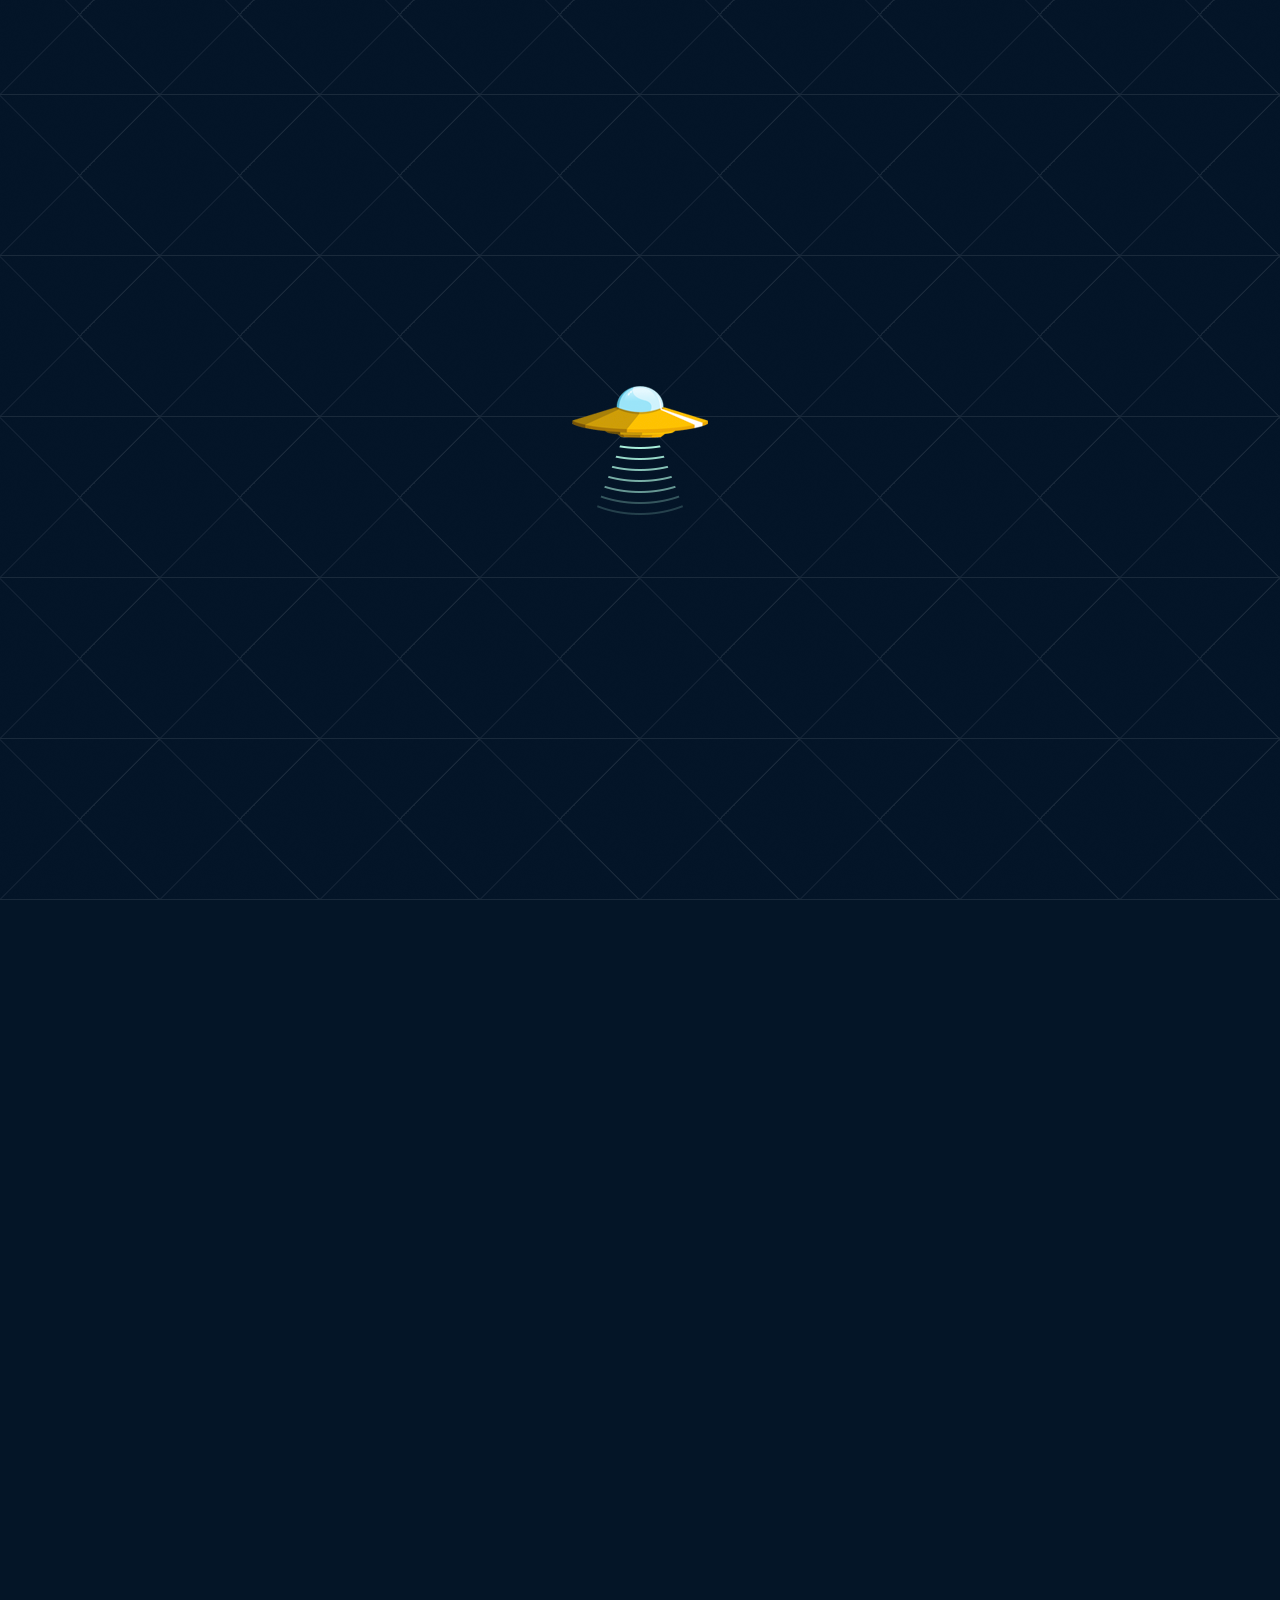
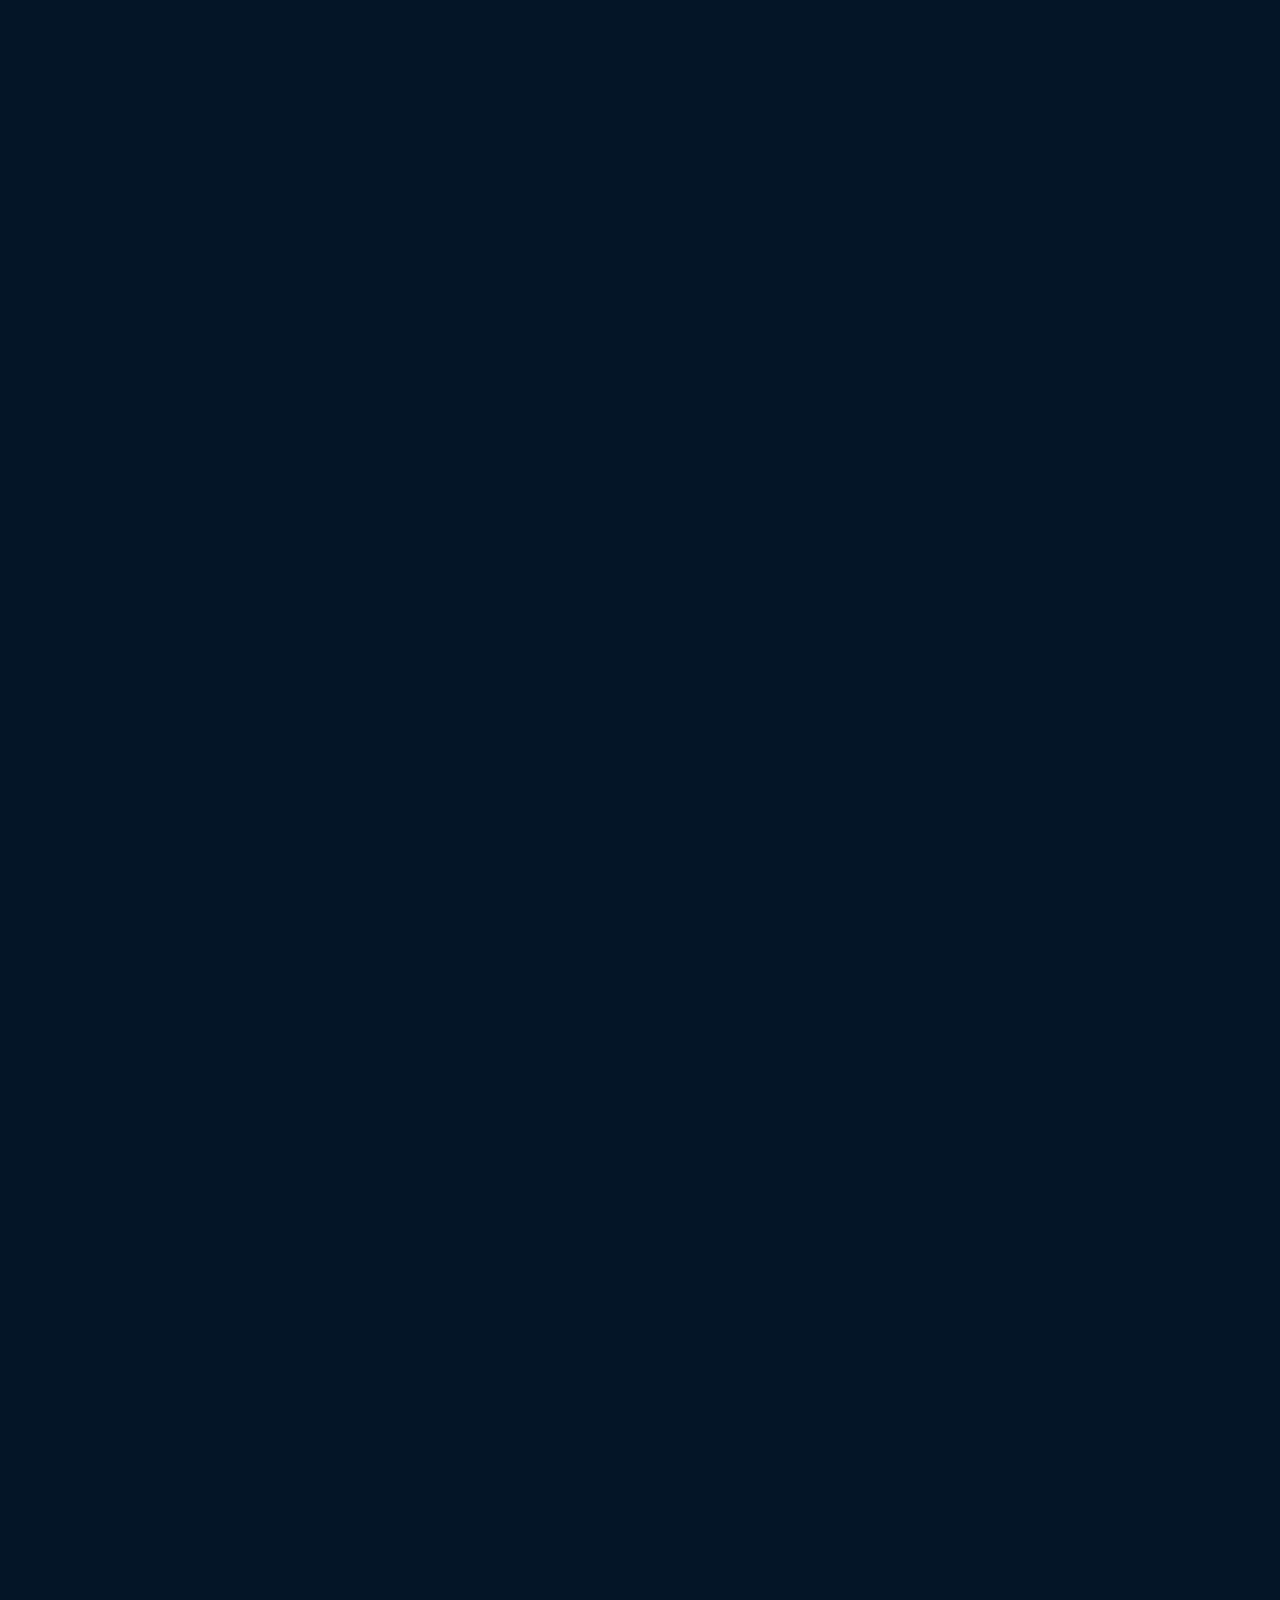
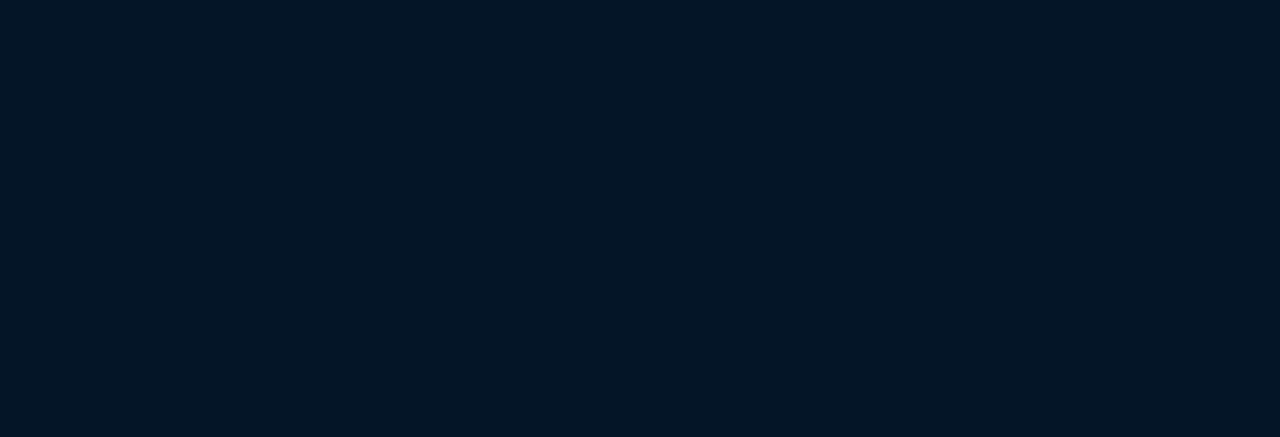
<file: index.html>
<!DOCTYPE html>
<html lang="en">
<head>
    <meta http-equiv="Content-Type" content="text/html; charset=UTF-8" />
    <meta name="viewport" content="width=device-width,initial-scale=1" />
    <title>2016级研发招新官网</title>
    <!-- icon -->
    <link rel="icon" href="./img/RDC.ico" type="image/x-icon"/>
    <!-- style -->
    <link rel="stylesheet" href="./css/font-awesome.min.css">
    <link rel="stylesheet" href="./css/animate.css">
    <link rel="stylesheet" href="./css/home.css"/>
    <!--[if IE]>
        <script src="http://html5shiv.googlecode.com/svn/trunk/html5.js">
        </script>
    <![endif]-->
</head>
    
<body>
    <div class="page-wrapper overflow">
        <img src="./img/lightRay-left.png" class="a-left" alt="lightRay" />
        <img src="./img/lightRay-right.png" class="a-right" alt="lightRay"/>
        <img src="./img/lightRay-left.png" class="b-left" alt="lightRay"/>
        <img src="./img/lightRay-right.png" class="b-right" alt="lightRay"/>
        <div class="container">
            <img src="./img/planet.png" class="abs planet" alt="planet" />
            <img src="./img/moon.png" class="abs moon" alt="moon" />
            <div class="screen-1">
                <div class="topBar">
                    <img src="./img/logo.png" class="logoImg" alt="logo">
                </div>
                <div class="title">
                    <img src="./img/title.png" class="title-img" alt="title">
                </div>
                <div class="btn">
                    <a class="joinUs" href="apply.html"><span>加入我们</span></a>
                </div>
                <a href="#0" class="btn-arrow-down to-second centered">
                    <span class="arrow-down-p1">
                    </span>
                    <span class="arrow-down-p2">
                    </span>
                    <span class="arrow-down-p3">
                    </span>
                </a>
            </div>
            <div class="screen-2">
                <div class="tiny-stars cube">
                    <img src="./img/stars1.svg" alt="star">
                </div>
                <div class="tiny-stars middle-stars cube">
                    <img src="./img/stars2.svg" alt="star">
                </div>
                <div class="planet-big centered"> 
                    <span class="round round-1 cube"></span> 
                    <span class="round round-2 cube"></span> 
                    <span class="round round-3 cube"></span> 
                    <span class="round round-4 cube"></span> 
                    <span class="round round-5 cube"></span>  
                </div> 
                <div class="container">
                    <p class="s2-title"><span>招新资讯</span><img src="./img/underline.png" class="underline" alt="underline"/></p>
                    <div class="s2-text">
                        <p>宣讲会时间：2017/03/13 19:00</p>
                        <p>招新笔试时间：2017/03/14 19:00</p>
                        <p>宣讲会地点：工一阶梯教室</p>
                        <p>招新Q群：413679528</p>
                        <p>招新对象：16级广工全体新生</p>
                    </div>
                </div>
            </div>
            <div class="screen-3">
                <div class="s3-title center"><span>小组介绍</span><img src="./img/underline.png" class="underline"></div>
                <div class="s3-small-title center web-title">Web前端</div>
                <div class="s3-small-title center java-title">Java后台</div>
                <div class="s3-small-title center android-title">Android开发</div>
                <div class="s3-container centered web cube">
                    <p class="text-one">RDC Web前端开发组，基于HTML/CSS/Javascript前端语言进行开发，专注于呈现良好的网站界面和网页交互，提供给用户更好的视觉冲击和用户体验，是当前就业面最广的方向。组内定期开展技术分享会，与此同时，一些已经进入阿里、腾讯实习工作的师兄师姐也会经常与我们进行经验交流和指导。在技术实力雄厚的同时，最重要的一点是，我们有最和谐的性别比例和不能更融洽的相处气氛。</p>
                    <p class="text-two">我们需要：基本的C语言理解，0或0以上的前端基础，不止的学习热忱，出色的学习能力，良好的全局把控力，还有最重要的一点是，细腻。当然，如果你有良好的审美或是一定的PS基础，那面试时可能会获得一定印象分哦~</p>
                    <p class="text-three">假如你曾想过给自己写一个符合自己所有想象的个人主页；假如你曾想过在一个特殊的日子里用网页的形式给喜欢的人送上一份特殊的礼物；又或者你曾想过会有一个网页，当你打开的时候，里面用着你最喜欢的表达方式，写满了你的全部故事。那就来我们这试一试。</p>
                    <p>是的，研发前端组，一个情怀和实力兼具的队伍。如果你是一个充满想象的人，过来拥抱我们。</p>
                </div>
                <div class="s3-container java centered cube">
                    <p class="text-one">研发后台小组致力于JavaWeb开发，专注于各种前沿的Java技术和实践能力的结合，主要任务是进行业务逻辑的处理和与数据库、服务器等的交互。研发后台组在网络建设、数据处理，数据交互等方面都积累了自己独特的经验并取得了很好的成绩。</p>
                    <p class="text-two">当今网络无所不及，无论是安卓移动开发或是网页开发，都必须依靠后台技术的支持，进行和服务器的沟通，才能保证产品的安全与完整。在项目开发中，后台永远都起到了中流砥柱的作用，可以说一直是黑科技的担当。</p>
                    <p class="text-three">研发后台采用自主学习，自由学习的模式，鼓励组员拓宽学习范围，与师兄师姐一起合作创新。组内经常举行内部交流以及内部活动，提升技术，增进感情。同时，研发后台组跟其他两组的关系十分融洽~加入研发后台组，我们将一起探寻Linux的世界，一起感受掌控数据的强大。</p>
                    <p class="text-four">如果你想成为一个思维活跃不断的人，如果你希望掌握网络攻防技术，如果你追求完善完美，那么研发后台小组是你的不二选择！我们，等你到来！ </p>
                </div>
                <div class="s3-container android centered cube">
                    <p class="text-one">RDC Android开发组，是RDC工作室安卓App项目的核心研发团队，专注基于Java语言的主流app开发与Android技术的钻研。我们采用自由高效的管理模式、自由的时间安排，定期的技术分享会与师兄经验交流会等；拥有融洽的技术氛围，遇到技术难题，随时提问，一起探讨解决方法；培养友好的内部关系，消除年级隔阂，和谐相处。</p>
                    <p class="text-two">同时，研发Android组还是研发的才艺担当，16届的IT歌手五强研发安卓组占据了两个。Android组不仅学习氛围浓厚，也是充满着浓浓才艺氛围的一组。</p>
                    <p class="text-three">研发Android组有着一群志同道合的朋友，跟你一起探索Android的神秘王国，深入学习Java和Android。除了项目之外，倘若你还有其他新颖可行的想法，还能开发出各种炫酷的App或是小游戏给大家使用。只要你有足够的热情与创意，总能发现许多有趣的东西。</p>
                    <p class="text-four">假如你热爱技术、热爱Android，拥有扎实的C语言基础（有Java或Android基础更佳），善于自主钻研，有责任感并有良好的团队合作精神，那么，你正是我们苦苦寻找的小伙伴！加入我们吧!</p>
                </div>
                <div class="groups center">
                    <div class="group-wrapper flip-container group-hover">
                        <div class="group flipper cube" data-class="web">
                            <div class="front group-special">
                                <div class="front-content">
                                    <span class="icon forWeb fa fa-chrome"></span>
                                </div>
                            </div>
                            <div class="back group-special">
                                <div class="back-content">
                                    <div class="color">
                                        <span class="big">Web前端</span>
                                    </div>
                                    <p class="text">
                                        基于HTML/CSS/JS开发，专注网站界面以提供更好的视觉冲击和用户体验
                                    </p>
                                </div>
                            </div>
                            <div class="back-special">
                                <div class="back-content-special">
                                    <div class="color">
                                        <span class="big">Web前端</span>
                                    </div>
                                    <p class="text">
                                        基于HTML/CSS/JS开发，专注网站界面以提供更好的视觉冲击和用户体验
                                    </p>
                                </div>
                            </div>
                        </div>
                    </div>
                    <div class="group-wrapper flip-container">
                        <div class="group flipper cube" data-class="android">
                            <div class="front group-special">
                                <div class="front-content">
                                    <span class="icon forAndroid fa fa-android"></span>
                                    
                                </div>
                            </div>
                            <div class="back group-special">
                                <div class="back-content">
                                    <div class="color">
                                        <span class="big">Android</span>
                                    </div>
                                    <p class="text">专注基于Java语言App开发与Android前沿技术的钻研与发展</p>
                                </div>
                            </div>
                            <div class="back-special">
                                <div class="back-content-special">
                                    <div class="color">
                                        <span class="big">Android</span>
                                    </div>
                                    <p class="text">专注基于Java语言App开发与Android前沿技术的钻研与发展</p>
                                </div>
                            </div>
                        </div>
                    </div>
                    <div class="group-wrapper flip-container">
                        <div class="group flipper cube" data-class="java">
                            <div class="front group-special">
                                <div class="front-content">
                                    <span class="icon forJava fa fa-cogs"></span>
                                </div>
                            </div>
                            <div class="back group-special">
                                <div class="back-content ">
                                    <div class="color">
                                        <span class="big">Java后台</span>
                                    </div>
                                    <p class="text">主要进行Java后台服务器开发如JavaWeb应用服务器开发和维护</p>
                                </div>
                            </div>
                            <div class="back-special">
                                <div class="back-content-special ">
                                    <div class="color">
                                        <span class="big">Java后台</span>
                                    </div>
                                    <p class="text">主要进行Java后台服务器开发如JavaWeb应用服务器开发和维护</p>
                                </div>
                            </div>
                        </div>
                    </div>
                </div>
            </div>
            <div class="screen-4 center">
                <p class="s4-title"><span>关于研发</span><img src="./img/underline.png" class="underline" alt="underline" /></p>
                <div class="container">
                    <div class="text-left">
                        <div class="center">
                            <img src="./img/logo.png" class="about-logo" alt="logo">
                        </div>
                        <div class="text-wrapper">
                            <p>2001年，研发中心成立，至今已经16年历史，是计算机学院最为老牌的团队。这么多年来，团队成员一直致力于互联网Web开发、安卓手机应用、数据库以及图形图像等技术的学习和开发。</p>
                            <p>我们在基本专业课程和技能训练的基础上，通过项目过程的进一步学习，提高自身解决问题的能力、学习能力以及团队协作能力。</p>
                            <p>团队已有大批师兄师姐进入了百度、腾讯、华为、网易、阿里巴巴、金山等公司进行工作。这里有优秀的学习榜样、丰富的学习资源、良好的学习氛围、珍贵的项目经验，还有活跃愉快的相处气氛。</p>
                            <p>如果你有出色的学习能力、对知识有近乎渴望的追求，以及良好的抗压力和团队协作力，那就加入我们吧！在这里和你的队友们一起打造属于你们的BAT之路！</p>
                        </div>
                        <div class="btn center">
                            <a class="joinUs" href="apply.html"><span>加入我们</span></a>
                        </div>
                    </div>
                    <div class="img-right">
                        <div class="img-family">
                            <div class="img-one">
                                <img src="./img/picture-1.jpg" alt="family">
                            </div>
                            <div class="img-two">
                                <img src="./img/picture-2.jpg" alt="family">
                            </div>
                        </div>
                        <span class="vertical"></span>
                    </div>
                    <span class="vertical"></span>
                </div>
            </div>

        </div>
        <canvas id="bg-stars" class="bg-stars"></canvas>
        <a href="#" id="totop" title="返回顶部"><span class="fa fa-angle-up"></span></a>
        <a id="app" title="app下载"><span>APP</span></a>
        <div id="downLoad"><img src="./img/app.png" alt="app"></div>
    </div>
     <div id="loader"> 
        <span class="tossing cube"></span> 
        <div class="cow cube"></div> 
    </div> 
    <script type="text/javascript">
        var isMobile = false;
        if (/Android|webOS|iPhone|iPad|iPod|BlackBerry|IEMobile|Opera Mini/i.test(navigator.userAgent)) {
            isMobile = true;
        }
    </script>
    <script src="./js/jquery.min.js"></script>
    <script>
        //判断客户端
        if($(window).width() <= 600) {
            location.href = "webApp.html";
        }
    </script>
    <script src="./js/pixi.js"></script>
    <script src="./js/bg-stars.js"></script>
    <script src="./js/lightRay.js"></script>
    <script src="./js/click.js"></script>
    <script src="./js/main.js"></script>
</body>

</html>
</file>
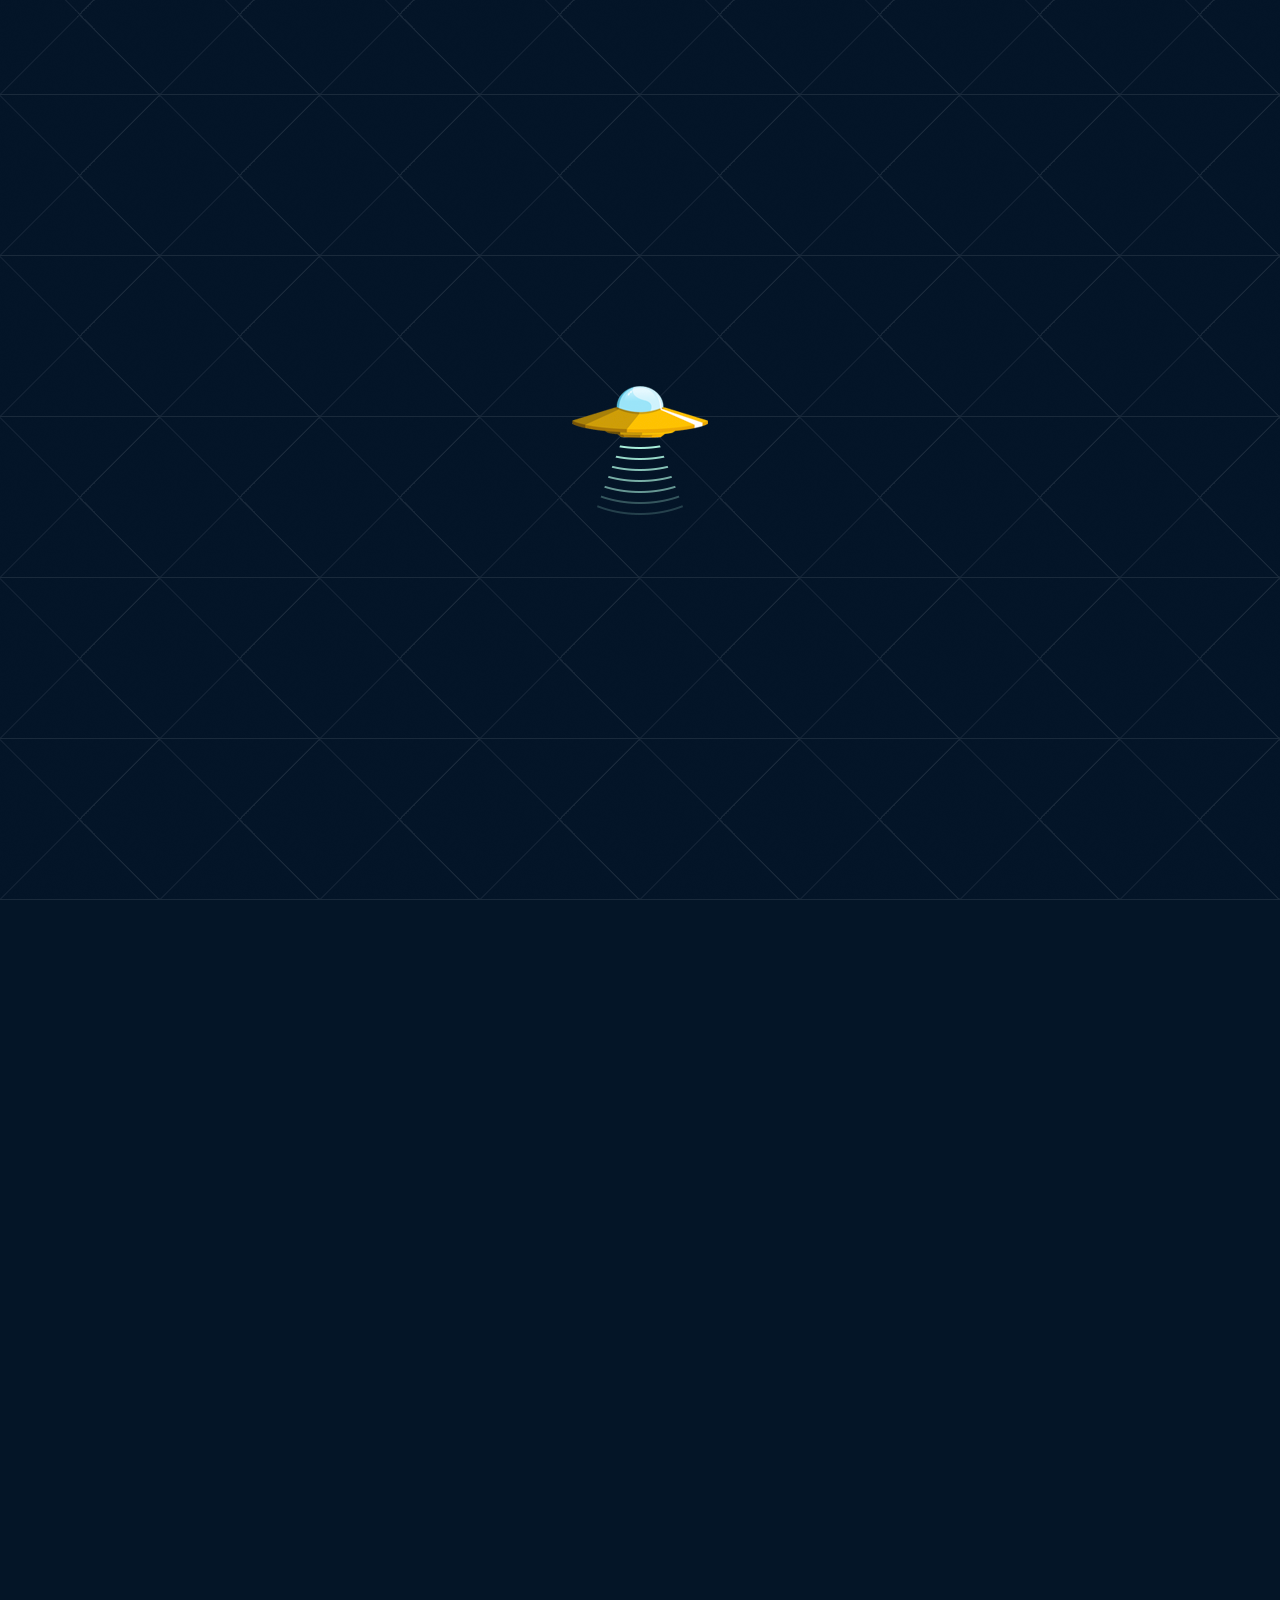
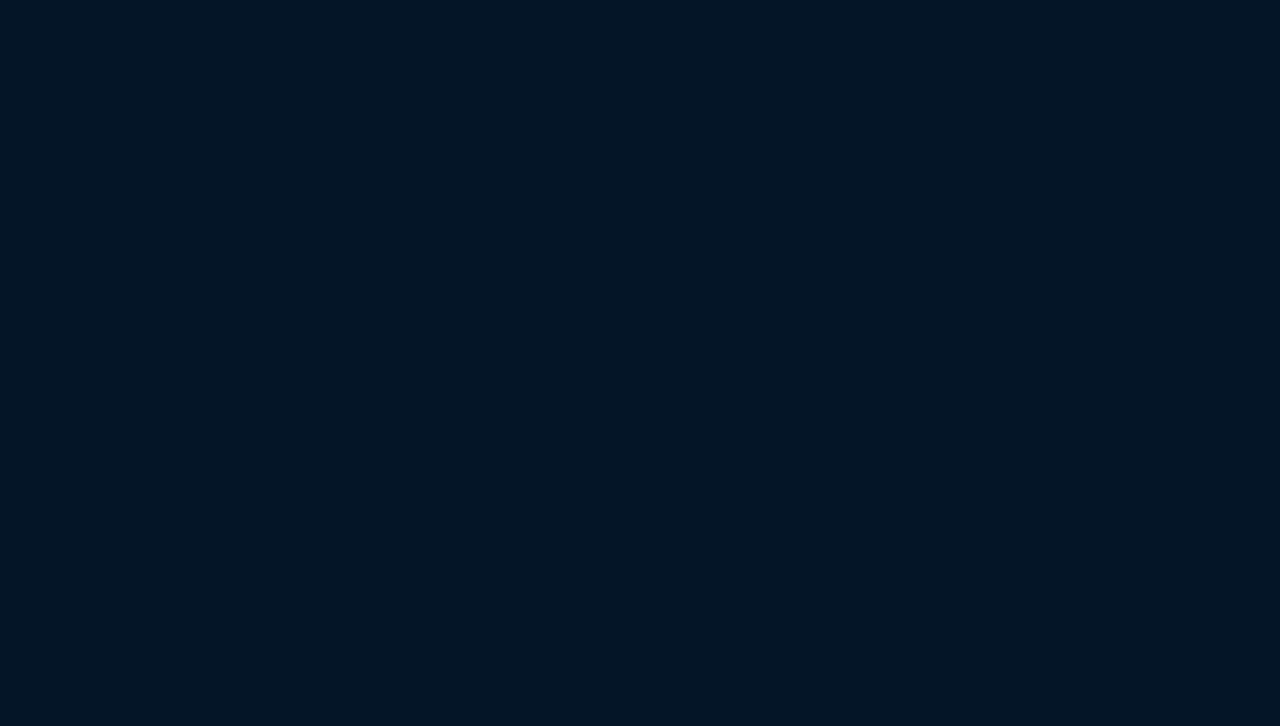
<file: webApp.html>
<!DOCTYPE html>
<html lang="en">
<head>
    <meta http-equiv="Content-Type" content="text/html; charset=UTF-8" />
    <meta name="viewport" content="width=device-width,initial-scale=1" />
    <title>2016级研发招新官网</title>
    <!-- icon -->
    <link rel="icon" href="./img/RDC.ico" type="image/x-icon"/>
    <!-- style -->
    <link rel="stylesheet" href="./css/font-awesome.min.css">
    <link rel="stylesheet" href="./css/animate.css">
    <link rel="stylesheet" href="./css/webApp.css">
    <!--[if IE]>
        <script src="http://html5shiv.googlecode.com/svn/trunk/html5.js">
        </script>
    <![endif]-->
</head>
    
<body>
    <div class="page-wrapper overflow">
        <div class="container">
            <div class="screen-1">
                <div class="topBar">
                    <img src="./img/logo.png" class="logoImg" alt="logo">
                </div>
                <div class="title">
                    <img src="./img/title.png" class="title-img" alt="title">
                </div>
                <div class="btn">
                    <a class="joinUs" href="apply.html"><span>加入我们</span></a>
                </div>
                <a href="#0" class="btn-arrow-down to-second centered">
                    <span class="arrow-down-p1">
                    </span>
                    <span class="arrow-down-p2">
                    </span>
                    <span class="arrow-down-p3">
                    </span>
                </a>
            </div>
            <div class="screen-2">
                <div class="tiny-stars cube">
                    <img src="./img/stars1.svg" alt="star">
                </div>
                <div class="tiny-stars middle-stars cube">
                    <img src="./img/stars2.svg" alt="star">
                </div>
                <div class="planet-big centered">   
                </div> 
                <div class="container">
                    <p class="s2-title"><span>招新资讯</span><img src="./img/underline.png" class="underline" alt="underline"/></p>
                    <div class="s2-text">
                        <p>宣讲会时间：2017/03/13 19:00</p>
                        <p>招新笔试时间：2017/03/14 19:00</p>
                        <p>宣讲会地点：工一阶梯教室</p>
                        <p>招新Q群：413679528</p>
                        <p>招新对象：16级广工全体新生</p>
                    </div>
                </div>
            </div>
            <div class="screen-3">
                <div class="s3-title center"><span>小组介绍</span><img src="./img/underline.png" class="underline"></div>
                <div class="groups center">
                    <div class="group-wrapper group-wrapper-special">
                        <div class="group flipper" data-class="web">
                            <div class="front group-special">
                                <div class="front-content">
                                    <span class="icon forWeb fa fa-chrome"></span>
                                    <span class="big">Web前端</span>
                                </div>
                            </div>
                        </div>
                    </div>
                    <div class="group-wrapper">
                        <div class="group flipper" data-class="android">
                            <div class="front group-special">
                                <div class="front-content">
                                    <span class="icon forAndroid fa fa-android"></span>
                                    <span class="big">Android</span>
                                </div>
                            </div>
                        </div>
                    </div>
                    <div class="group-wrapper">
                        <div class="group flipper" data-class="java">
                            <div class="front group-special">
                                <div class="front-content">
                                    <span class="icon forJava fa fa-cogs"></span>
                                    <span class="big">Java后台</span>
                                </div>
                            </div>
                        </div>
                    </div>
                </div>
                <div class="s3-small-title center web-title">Web前端</div>
                <div class="s3-small-title center java-title">Java后台</div>
                <div class="s3-small-title center android-title">Android开发</div>
                <div class="s3-container centered web cube">
                    <p class="text-one">RDC Web前端开发组，基于HTML/CSS/Javascript前端语言进行开发，专注于呈现良好的网站界面和网页交互，提供给用户更好的视觉冲击和用户体验，是当前就业面最广的方向。组内定期开展技术分享会，与此同时，一些已经进入阿里、腾讯实习工作的师兄师姐也会经常与我们进行经验交流和指导。在技术实力雄厚的同时，最重要的一点是，我们有最和谐的性别比例和不能更融洽的相处气氛。</p>
                    <p class="text-two">我们需要：基本的C语言理解，0或0以上的前端基础，不止的学习热忱，出色的学习能力，良好的全局把控力，还有最重要的一点是，细腻。当然，如果你有良好的审美或是一定的PS基础，那面试时可能会获得一定印象分哦~</p>
                    <p class="text-three">假如你曾想过给自己写一个符合自己所有想象的个人主页；假如你曾想过在一个特殊的日子里用网页的形式给喜欢的人送上一份特殊的礼物；又或者你曾想过会有一个网页，当你打开的时候，里面用着你最喜欢的表达方式，写满了你的全部故事。那就来我们这试一试。</p>
                    <p>是的，研发前端组，一个情怀和实力兼具的队伍。如果你是一个充满想象的人，过来拥抱我们。</p>
                </div>
                <div class="s3-container java centered cube">
                    <p class="text-one">研发后台小组致力于JavaWeb开发，专注于各种前沿的Java技术和实践能力的结合，主要任务是进行业务逻辑的处理和与数据库、服务器等的交互。研发后台组在网络建设、数据处理，数据交互等方面都积累了自己独特的经验并取得了很好的成绩。</p>
                    <p class="text-two">当今网络无所不及，无论是安卓移动开发或是网页开发，都必须依靠后台技术的支持，进行和服务器的沟通，才能保证产品的安全与完整。在项目开发中，后台永远都起到了中流砥柱的作用，可以说一直是黑科技的担当。</p>
                    <p class="text-three">研发后台采用自主学习，自由学习的模式，鼓励组员拓宽学习范围，与师兄师姐一起合作创新。组内经常举行内部交流以及内部活动，提升技术，增进感情。同时，研发后台组跟其他两组的关系十分融洽~加入研发后台组，我们将一起探寻Linux的世界，一起感受掌控数据的强大。</p>
                    <p class="text-four">如果你想成为一个思维活跃不断的人，如果你希望掌握网络攻防技术，如果你追求完善完美，那么研发后台小组是你的不二选择！我们，等你到来！ </p>
                </div>
                <div class="s3-container android centered cube">
                    <p class="text-one">RDC Android开发组，是RDC工作室安卓App项目的核心研发团队，专注基于Java语言的主流app开发与Android技术的钻研。我们采用自由高效的管理模式、自由的时间安排，定期的技术分享会与师兄经验交流会等；拥有融洽的技术氛围，遇到技术难题，随时提问，一起探讨解决方法；培养友好的内部关系，消除年级隔阂，和谐相处。</p>
                    <p class="text-two">同时，研发Android组还是研发的才艺担当，16届的IT歌手五强研发安卓组占据了两个。Android组不仅学习氛围浓厚，也是充满着浓浓才艺氛围的一组。</p>
                    <p class="text-three">研发Android组有着一群志同道合的朋友，跟你一起探索Android的神秘王国，深入学习Java和Android。除了项目之外，倘若你还有其他新颖可行的想法，还能开发出各种炫酷的App或是小游戏给大家使用。只要你有足够的热情与创意，总能发现许多有趣的东西。</p>
                    <p class="text-four">假如你热爱技术、热爱Android，拥有扎实的C语言基础（有Java或Android基础更佳），善于自主钻研，有责任感并有良好的团队合作精神，那么，你正是我们苦苦寻找的小伙伴！加入我们吧!</p>
                </div>
            </div>
            <div class="screen-4">
                <div class="container center">
                    <p class="s4-title"><span>关于研发</span><img src="./img/underline.png" class="underline" alt="underline"/></p>
                    <div class="s4-container centered">
                        <p>2001年，研发中心成立，至今已经16年历史，是计算机学院最为老牌的团队。这么多年来，团队成员一直致力于互联网Web开发、安卓手机应用、数据库以及图形图像等技术的学习和开发。</p>
                        <p>我们在基本专业课程和技能训练的基础上，通过项目过程的进一步学习，提高自身解决问题的能力、学习能力以及团队协作能力。</p>
                        <p>团队已有大批师兄师姐进入了百度、腾讯、华为、网易、阿里巴巴、金山等公司进行工作。这里有优秀的学习榜样、丰富的学习资源、良好的学习氛围、珍贵的项目经验，还有活跃愉快的相处气氛。</p>
                        <p>如果你有出色的学习能力、对知识有近乎渴望的追求，以及良好的抗压力和团队协作力，那就加入我们吧！在这里和你的队友们一起打造属于你们的BAT之路！</p>
                    </div>
                </div>
            </div>
            <div class="screen-5">
                <div class="container center">
                    <p class="s5-title"><span>研发剪影</span><img src="./img/underline.png" class="underline" alt="underline"/></p>
                    <div class="s5-container centered">
                        <div class="img-family">
                            <img src="./img/picture-2.jpg" alt="family">
                        </div>
                    </div>
                    <div class="btn">
                        <a class="joinUs" href="apply.html"><span>加入我们</span></a>
                    </div>
                </div>
            </div>
        </div>
        <a id="app" title="app下载"><span>APP</span></a>
        <div id="downLoad"><img src="./img/app.png" alt="app"></div>
    </div>
     <div id="loader"> 
        <span class="tossing cube"></span> 
        <div class="cow cube"></div> 
    </div>
    <script src="./js/jquery.min.js"></script>
    <script src="./js/click.js"></script>
    <script src="./js/mainApp.js"></script>
</body>

</html>
</file>
<file: css/home.css>
* {
    margin: 0;
    padding: 0;
}
.cube { 
   -webkit-transform: translateZ(0); 
   -moz-transform: translateZ(0); 
   -ms-transform: translateZ(0); 
   -o-transform: translateZ(0); 
   transform: translateZ(0); 
} 
html,body {
    width:100%;
    height: 100%;
    font-family:"Microsoft YaHei", sans-serif;
    background-color:#041527;
    min-width: 1200px;
    color: #fff;
    overflow: hidden;
}
.abs {
    position:absolute;
}
a {
    outline: none;
}
a:link, a:visited {
    color: #fff;
    text-decoration: none;
}
button {
    outline: none;
    border: none;
    cursor: pointer;
}
.center {
    text-align:center;
}
.centered {
    margin:0 auto;
}
.vertical {
    display: inline-block;
    height: 100%;
    width: 0;
    vertical-align: middle;
}
.page-wrapper {
    position:relative;
    width:100%;
    background:url(../img/bg-main.png);
    z-index:2;
    overflow: hidden;
}
/*-------loading------*/
#loader {
    position: fixed;
    width: 100%;
    height: 100%;
    top: 0px;
    left: 0px;
    z-index: 50;
    background: url(../img/bg-main.png) 0px 0px repeat rgb(4, 21, 39);
}

.tossing {
    position: fixed;
    top: 50%;
    left: 50%;
    z-index: 51;
    width: 136px;
    margin-left: -68px;
    margin-top: -64px;
    height: 129px;
    background: url(../img/loader-bg.png) 0px 0px no-repeat;
    animation-name: tossing;
    -webkit-animation-name: tossing;
    animation-duration: 2.5s;
    -webkit-animation-duration: 2.5s;
    animation-iteration-count: infinite;
    -webkit-animation-iteration-count: infinite;
}
@keyframes tossing {
    0% {
        margin-top: -64px;
        transform: rotate(-2deg);
    }

    50% {
        margin-top: -60px;
        transform: rotate(2deg);
    }

    100% {
        margin-top: -64px;
        transform: rotate(-2deg);
    }
}

@-webkit-keyframes tossing {
    0% {
        margin-top: -64px;
        -webkit-transform: rotate(-2deg);
    }

    50% {
        margin-top: -60px;
        -webkit-transform: rotate(2deg);
    }

    100% {
        margin-top: -64px;
        -webkit-transform: rotate(-2deg);
    }
}
.cow {
    position: fixed;
    top: 80%;
    margin-top: -42px;
    left: 50%;
    z-index: 49;
    width: 46px;
    margin-left: -23px;
    height: 29px;
    background: url(../img/loader-cow.png) 0px 0px no-repeat;
    opacity: 0;
    animation-name: cow;
    -webkit-animation-name: cow;
    animation-duration: 2.6s;
    -webkit-animation-duration: 2.6s;
    animation-iteration-count: infinite;
    -webkit-animation-iteration-count: infinite;
}

@keyframes cow {
    0% {
        top: 80%;
        transform: rotate(-4deg);
    }

    50% {
        top: 55%;
        opacity: 1;
        transform: rotate(4deg);
    }

    100% {
        top: 50%;
        opacity: 0;
        transform: rotate(-4deg);
    }
}

@-webkit-keyframes cow {
    0% {
        top: 80%;
        -webkit-transform: rotate(-4deg);
    }

    50% {
        top: 55%;
        -webkit-transform: rotate(4deg);
    }

    100% {
        top: 50%;
        -webkit-transform: rotate(-4deg);
    }
}

/*------1st--------*/
.container {
    position:relative;
    width: calc(100% - 30px);
    max-width:1600px;
    margin:0 auto;
    padding-top:30px;
    z-index:3
}
.planet {
    top: 420px;
    left: 15%;
}
.moon {
    top: 210px;
    right: 120px;
}
.screen-1 {
    text-align: center;
}
.topBar {
    line-height: 75px;
    z-index:3;
}
.logoImg {
    display: inline-block;
    vertical-align: middle;
}
.title {
    padding-top: 60px;
}
.title-img {
    display: inline-block;
    -webkit-transition: all .2s ease-out;
    transition: all .2s ease-out;
}
.joinUs {
    position: relative; 
    display: inline-block;
    margin: 50px 0 50px 0;
    font-size: 30px;
    width: 350px;
    line-height: 68px;
    background-color: #041527;
    border-radius: 50px;
    z-index: 10;
    border: 3px solid #fff;
    -webkit-animation: pulsate 0.8s infinite ease-in-out alternate;
    -moz-animation: pulsate 0.8s infinite ease-in-out alternate;
    -o-animation: pulsate 0.8s infinite ease-in-out alternate;
    animation: pulsate 0.8s infinite ease-in-out alternate;
    -webkit-animation-timing-function: ease-out;
    animation-timing-function: ease-out;
    -webkit-transition: border-color 0.4s, color 0.4s;
    transition: border-color 0.4s, color 0.4s;

}
.joinUs::before {
    content: '';
    position: absolute;
    top: 0;
    left: 0;
    width: 100%;
    height: 100%;
    background-color: #fff;
    border-radius: 50px;
    z-index: -1;
    opacity: 0;
    -webkit-transform: scale3d(0.7, 1, 1);
    transform: scale3d(0.7, 1, 1);
    -webkit-transition: -webkit-transform 0.4s, opacity 0.4s;
    transition: transform 0.4s, opacity 0.4s;
    -webkit-transition-timing-function: cubic-bezier(0.2, 1, 0.3, 1);
    transition-timing-function: cubic-bezier(0.2, 1, 0.3, 1);
}
.joinUs::before {
    -webkit-transition-timing-function: cubic-bezier(0.2, 1, 0.3, 1);
    transition-timing-function: cubic-bezier(0.2, 1, 0.3, 1);
}
.joinUs:hover {
    color: #000;
    border: 3px solid #041527;
}
.joinUs:hover::before {
    opacity: 1;
    -webkit-transform: translate3d(0, 0, 0);
    transform: translate3d(0, 0, 0);
}

@-webkit-keyframes pulsate {
    from {
        box-shadow: 0 0 0 0px rgba(254,254,254,0.07);
    }

    to {
        box-shadow: 0 0 0 20px rgba(254,254,254,0.07);
    }
}

@-moz-keyframes pulsate {
    from {
        box-shadow: 0 0 0 20px rgba(254,254,254,0.07);
    }

    to {
        box-shadow: 0 0 0 20px rgba(254,254,254,0.07);
    }
}

@-o-keyframes pulsate {
    from {
        box-shadow: 0 0 0 0px rgba(254,254,254,0.07);
    }

    to {
        box-shadow: 0 0 0 20px rgba(254,254,254,0.07);
    }
}

@keyframes pulsate {
    from {
        box-shadow: 0 0 0 0px rgba(254,254,254,0.07);
    }

    to {
        box-shadow: 0 0 0 20px rgba(254,254,254,0.07);
    }
}

/*--------2nd---------*/
.screen-2 {
    position: relative;
    margin: 80px 0 200px 0;

}
.planet-big {
    z-index: 2;
    position: relative;
    vertical-align: middle;
    width: 944px;
    height: 944px;
    margin-top: 115px;
    background-image: url(../img/planet-big-with-orbits.png);
    background-position: center center;
    background-size: contain;
    background-repeat: no-repeat;
}
.screen-2 .container {
    z-index: 100;
    position: absolute;
    top: 0;
    left: 50%;
    margin-left: -472px;
    width: 944px;
    padding-top: 260px;
    text-align: center;
    vertical-align: middle;
    color: #fff;
    font-size: 28px;
}
.s2-title{
   position: relative; 
   margin-bottom: 60px;
   font-weight: bolder;
   font-size: 40px;
}
.underline {
    position: absolute;
    width: 236px;
    top: 60px;
    left: 50%;
    margin-left: -118px;
}
.s2-text p {
    padding-bottom: 20px;
    font-weight: lighter;
}
/*--------3rd--------*/
.s3-title {
    position: relative;
    font-weight: bolder;
    font-size: 40px;
}

.s3-small-title {
    margin: 50px 0 30px 0;
    font-size: 25px;
    font-weight: normal;
    color: #e83426;
}
.java-title {
    display: none;
}
.android-title {
    display: none;
}
.s3-container {
    padding: 10px;
    font-size: 20px;
    font-weight: lighter;
    width: 900px;
    height: 330px;
    line-height: 30px;
    border-radius: 5px;
    background-color: rgba(158, 158, 158, 0.10);

}
.s3-container p {
    text-indent: 2em;
}
.java {
    display: none;
}
.android {
    display: none;
}
.groups {
    width: 100%;
    margin-top: 100px;
}

.group-wrapper {
    display: inline-block;
    margin-left: 200px;
    -webkit-animation: pulsate-big 0.8s infinite ease-in-out alternate;
    -moz-animation: pulsate-big 0.8s infinite ease-in-out alternate;
    -o-animation: pulsate-big 0.8s infinite ease-in-out alternate;
    animation: pulsate-big 0.8s infinite ease-in-out alternate;
    -webkit-animation-delay: 0.5s;
    animation-delay: 0.5s;
    -webkit-animation-timing-function: ease-out;
    animation-timing-function: ease-out;
}

.group-wrapper:first-of-type {
    margin-left: 0;
}

.group {
    display: table-cell;
    width: 250px;
    height: 250px;
    border: 3px solid #fff;
    background-color: #041527;
    text-align: center;
    vertical-align: middle;
    cursor: pointer;
    -webkit-animation: pulsate 0.8s infinite ease-in-out alternate;
    -moz-animation: pulsate 0.8s infinite ease-in-out alternate;
    -o-animation: pulsate 0.8s infinite ease-in-out alternate;
    animation: pulsate 0.8s infinite ease-in-out alternate;
    -webkit-animation-timing-function: ease-out;
    animation-timing-function: ease-out;
}

.group .icon {
    display: block;
    margin: auto;
    font-size: 100px;
}
.flip-container {
    -moz-backface-visibility: hidden;
    -webkit-backface-visibility: hidden;
    backface-visibility: hidden;
}

.flip-container:hover {
    -moz-backface-visibility: hidden;
    -webkit-backface-visibility: hidden;
    backface-visibility: hidden;
}

.flip-container:hover .flipper {
    -moz-backface-visibility: hidden;
    -webkit-backface-visibility: hidden;
    backface-visibility: hidden;
}

.flip-container:hover .flipper .front {
    -moz-backface-visibility: hidden;
    -webkit-backface-visibility: hidden;
    backface-visibility: hidden;
    -moz-transform: rotateX(180deg);
    -ms-transform: rotateX(180deg);
    -webkit-transform: rotateX(180deg);
    transform: rotateX(180deg);
    z-index: 1;
}

.flip-container:hover .flipper .back {
    -moz-backface-visibility: hidden;
    -webkit-backface-visibility: hidden;
    backface-visibility: hidden;
    z-index: 2;
    -moz-transform: rotateX(0);
    -ms-transform: rotateX(0);
    -webkit-transform: rotateX(0);
    transform: rotateX(0);
}
/*-----hover-------*/
.group-hover {
    -moz-backface-visibility: hidden;
    -webkit-backface-visibility: hidden;
    backface-visibility: hidden;
}

.group-hover .flipper {
    -moz-backface-visibility: hidden;
    -webkit-backface-visibility: hidden;
    backface-visibility: hidden;
}

.group-hover .flipper .front {
    -moz-backface-visibility: hidden;
    -webkit-backface-visibility: hidden;
    backface-visibility: hidden;
    -moz-transform: rotateX(180deg);
    -ms-transform: rotateX(180deg);
    -webkit-transform: rotateX(180deg);
    transform: rotateX(180deg);
    z-index: 1;
}

.group-hover .flipper .back {
    -moz-backface-visibility: hidden;
    -webkit-backface-visibility: hidden;
    backface-visibility: hidden;
    z-index: 2;
    -moz-transform: rotateX(0);
    -ms-transform: rotateX(0);
    -webkit-transform: rotateX(0);
    transform: rotateX(0);
}

.flipper {
    position: relative;
    -moz-backface-visibility: hidden;
    -webkit-backface-visibility: hidden;
    backface-visibility: hidden;
}

.front,.back {
    position: absolute;
    top: -3px;
    left: -3px;
}

.group-special {
    -moz-transition: 0.6s;
    -o-transition: 0.6s;
    -webkit-transition: 0.6s;
    transition: 0.6s;
    -moz-transform-style: preserve-3d;
    -webkit-transform-style: preserve-3d;
    transform-style: preserve-3d;
    -moz-backface-visibility: hidden;
    -webkit-backface-visibility: hidden;
    backface-visibility: hidden;
}

.front {
    z-index: 2;
    width: 100%;
    height: 100%;
}

.back {
    width: 100%;
    height: 100%;
    border: 3px solid #fff;
    z-index: 1;
    -moz-transform: rotateX(-180deg);
    -ms-transform: rotateX(-180deg);
    -webkit-transform: rotateX(-180deg);
    transform: rotateX(-180deg);
}

.front-content {
    display: table-cell;
    width: 250px;
    height: 250px;
    vertical-align: middle;
}
.back {
    background-color: #fff;
}

.back-content {
    -moz-backface-visibility: hidden;
    -webkit-backface-visibility: hidden;
    backface-visibility: hidden;
    display: table-cell;
    width: 250px;
    height: 250px;
    vertical-align: middle;
    text-align: center;
}
.back-special {
    display: none;
    width: 100%;
    height: 100%;
    z-index: 1;
    background-color: #fff;
}
.back-content-special {
    display: table-cell;
    width: 250px;
    height: 250px;
    vertical-align: middle;
    text-align: center;
}

.screen-3 .color {
    color: #e83426;
    font-size: 20px;
    font-weight: normal;
}

.screen-3 .big {
    display: block;
    font-size: 25px;
    line-height: 25px;
    padding: 10px 0;
}

.screen-3 .text {
    width: 180px;
    margin: 0 auto;
    color: #000;
    font-size: 18px;
    line-height: 24px;
}

/*--------4th--------*/
.screen-4 .container {
    height: 850px;
    overflow: hidden;
    padding-top: 0;
}
.s4-title {
    position: relative;
    font-weight: bolder;
    font-size: 40px;
    margin: 170px 0 80px 0;
}
.text-left {
    display: inline-block;
    width: 600px;
    text-align: left;
    margin-left: 50px;
    vertical-align: middle;
}
.img-right {
    float: right;
    height: 100%;
    margin-right: 100px;
}
.img-family {
    display: inline-block;
    vertical-align: middle;
}
.img-family div {
    background-color: #041528;
    margin-bottom: 10px;
    padding: 15px;
    border-radius: 5px;
    box-shadow: 0 0 14px #e6e6e6;
}
.img-one {
    -moz-transform:rotate(-3deg);
    -ms-transform:rotate(-3deg);
    -webkit-transform:rotate(-3deg);
    transform:rotate(-3deg);
}
.img-two {
    position: relative;
    top: -5%;
    -moz-transform:rotate(2deg);
    -ms-transform:rotate(2deg);
    -webkit-transform:rotate(2deg);
    transform:rotate(2deg);
}
.img-right img {
    width: 470px;
    border-radius: 5px;
}
.text-left p {
    font-size: 20px;
    line-height: 30px;
    font-weight: lighter;
    text-indent: 2rem;
}
.text-wrapper {
    padding: 10px 20px 10px 10px;
    border-radius: 5px;
    background-color: rgba(158, 158, 158, 0.10);
}
.about-logo {
    width: 250px;
    margin: 50px 0 50px 0;
}


/*-------decorateClass----------*/
.bg-stars {
    position:fixed;
    top:0;
    left:0;
    background:transparent;
}
.btn-arrow-down {
    display:inline-block;
    position:absolute;
    left:50%;
    margin-left:-29px;
    z-index:10;
}
.btn-arrow-down .arrow-down-p1,.btn-arrow-down .arrow-down-p2,.btn-arrow-down .arrow-down-p3 {
    width:58px;
    height:41px;
    position:absolute;
    display:inline-block;
    opacity:0;
}
.btn-arrow-down .arrow-down-p1 {
    background:url("../img/arrow-down-1.png") center 0 no-repeat;
    -webkit-animation:blinker 3s linear infinite;
    -moz-animation:blinker 3s linear infinite;
    animation:blinker 3s linear infinite;
}
.btn-arrow-down .arrow-down-p2 {
    background:url("../img/arrow-down-2.png") center 16px no-repeat;
    -webkit-animation:blinker 3s linear infinite;
    -moz-animation:blinker 3s linear infinite;
    animation:blinker 3s linear infinite;
    -webkit-animation-delay:0.1s;
    animation-delay:0.1s;
}
.btn-arrow-down .arrow-down-p3 {
    background:url("../img/arrow-down-3.png") center 31px no-repeat;
    -webkit-animation:blinker 3s linear infinite;
    -moz-animation:blinker 3s linear infinite;
    animation:blinker 3s linear infinite;
    -webkit-animation-delay:0.2s;
    animation-delay:0.2s;
}
@-moz-keyframes blinker {
        0% {
        opacity:0;
    }
    50% {
        opacity:1.0;
    }
    100% {
        opacity:0.0;
    }
    }@-webkit-keyframes blinker {
        0% {
        opacity:0.0;
    }
    50% {
        opacity:1.0;
    }
    100% {
        opacity:0.0;
    }
    }@keyframes blinker {
        0% {
        opacity:0.0;
    }
    50% {
        opacity:1.0;
    }
    100% {
        opacity:0.0;
    }
}
.tiny-stars {
    position:absolute;
    top:0;
    left:50%;
    margin-left:-528px;
    z-index:1;
    -webkit-animation:infinite-spinning 40s infinite linear;
    -moz-animation:infinite-spinning 40s infinite linear;
    -o-animation:infinite-spinning 40s infinite linear;
    animation:infinite-spinning 40s infinite linear;
}
.middle-stars {
    margin-left:-538px;
    -webkit-animation:infinite-spinning 30s infinite linear;
    -moz-animation:infinite-spinning 30s infinite linear;
    -o-animation:infinite-spinning 30s infinite linear;
    animation:infinite-spinning 30s infinite linear;
}
@-webkit-keyframes infinite-spinning {
    from {
    -moz-transform:rotate(0deg);
    -ms-transform:rotate(0deg);
    -webkit-transform:rotate(0deg);
    transform:rotate(0deg);
    }
    to {
        -moz-transform:rotate(360deg);
        -ms-transform:rotate(360deg);
        -webkit-transform:rotate(360deg);
        transform:rotate(360deg);
    }
    }@-moz-keyframes infinite-spinning {
        from {
        -moz-transform:rotate(0deg);
        -ms-transform:rotate(0deg);
        -webkit-transform:rotate(0deg);
        transform:rotate(0deg);
    }
    to {
        -moz-transform:rotate(360deg);
        -ms-transform:rotate(360deg);
        -webkit-transform:rotate(360deg);
        transform:rotate(360deg);
    }
    }@-o-keyframes infinite-spinning {
        from {
        -moz-transform:rotate(0deg);
        -ms-transform:rotate(0deg);
        -webkit-transform:rotate(0deg);
        transform:rotate(0deg);
    }
    to {
        -moz-transform:rotate(360deg);
        -ms-transform:rotate(360deg);
        -webkit-transform:rotate(360deg);
        transform:rotate(360deg);
    }
    }@keyframes infinite-spinning {
        from {
        -moz-transform:rotate(0deg);
        -ms-transform:rotate(0deg);
        -webkit-transform:rotate(0deg);
        transform:rotate(0deg);
    }
    to {
        -moz-transform:rotate(360deg);
        -ms-transform:rotate(360deg);
        -webkit-transform:rotate(360deg);
        transform:rotate(360deg);
    }
    }@-webkit-keyframes infinite-spinning-alt {
        from {
        -moz-transform:rotate(360deg);
        -ms-transform:rotate(360deg);
        -webkit-transform:rotate(360deg);
        transform:rotate(360deg);
    }
    to {
        -moz-transform:rotate(0deg);
        -ms-transform:rotate(0deg);
        -webkit-transform:rotate(0deg);
        transform:rotate(0deg);
    }
    }@-moz-keyframes infinite-spinning-alt {
        from {
        -moz-transform:rotate(360deg);
        -ms-transform:rotate(360deg);
        -webkit-transform:rotate(360deg);
        transform:rotate(360deg);
    }
    to {
        -moz-transform:rotate(0deg);
        -ms-transform:rotate(0deg);
        -webkit-transform:rotate(0deg);
        transform:rotate(0deg);
    }
    }@-o-keyframes infinite-spinning-alt {
        from {
        -moz-transform:rotate(360deg);
        -ms-transform:rotate(360deg);
        -webkit-transform:rotate(360deg);
        transform:rotate(360deg);
    }
    to {
        -moz-transform:rotate(0deg);
        -ms-transform:rotate(0deg);
        -webkit-transform:rotate(0deg);
        transform:rotate(0deg);
    }
    }@keyframes infinite-spinning-alt {
        from {
        -moz-transform:rotate(360deg);
        -ms-transform:rotate(360deg);
        -webkit-transform:rotate(360deg);
        transform:rotate(360deg);
    }
    to {
        -moz-transform:rotate(0deg);
        -ms-transform:rotate(0deg);
        -webkit-transform:rotate(0deg);
        transform:rotate(0deg);
    }
}
.round-1 {
    position: absolute;
    top: 50%;
    left: 50%;
    width: 10px;
    height: 10px;
    margin-top: -5px;
    margin-left: -5px;
    background-color: #fff;
    -moz-border-radius: 50%;
    -webkit-border-radius: 50%;
    border-radius: 50%;
    -webkit-animation: rot 10s infinite linear;
    -moz-animation: rot 10s infinite linear;
    -o-animation: rot 10s infinite linear;
    animation: rot 10s infinite linear;
}

.round-2 {
    position: absolute;
    top: 50%;
    left: 50%;
    width: 10px;
    height: 10px;
    margin-top: -5px;
    margin-left: -5px;
    background-color: #fff;
    -moz-border-radius: 50%;
    -webkit-border-radius: 50%;
    border-radius: 50%;
    -webkit-animation: rot-back 6s infinite linear;
    -moz-animation: rot-back 6s infinite linear;
    -o-animation: rot-back 6s infinite linear;
    animation: rot-back 6s infinite linear;
}

.round-3 {
    position: absolute;
    top: 50%;
    left: 50%;
    width: 10px;
    height: 10px;
    margin-top: -5px;
    margin-left: -5px;
    background-color: #fff;
    -moz-border-radius: 50%;
    -webkit-border-radius: 50%;
    border-radius: 50%;
    -webkit-animation: rot 34s infinite linear;
    -moz-animation: rot 34s infinite linear;
    -o-animation: rot 34s infinite linear;
    animation: rot 34s infinite linear;
}

.round-4 {
    position: absolute;
    top: 50%;
    left: 50%;
    width: 6px;
    height: 6px;
    margin-top: -3px;
    margin-left: -3px;
    background-color: #fff;
    -moz-border-radius: 50%;
    -webkit-border-radius: 50%;
    border-radius: 50%;
    -webkit-animation: rot-back-inner 8s infinite linear;
    -moz-animation: rot-back-inner 8s infinite linear;
    -o-animation: rot-back-inner 8s infinite linear;
    animation: rot-back-inner 8s infinite linear;
}

.round-5 {
    position: absolute;
    top: 50%;
    left: 50%;
    width: 6px;
    height: 6px;
    margin-top: -3px;
    margin-left: -3px;
    background-color: #fff;
    -moz-border-radius: 50%;
    -webkit-border-radius: 50%;
    border-radius: 50%;
    -webkit-animation: rot-inner 28s infinite linear;
    -moz-animation: rot-inner 28s infinite linear;
    -o-animation: rot-inner 28s infinite linear;
    animation: rot-inner 28s infinite linear;
}
@-webkit-keyframes rot {
    from {
        -moz-transform: rotate(0deg) translate(-472px) rotate(0deg);
        -ms-transform: rotate(0deg) translate(-472px) rotate(0deg);
        -webkit-transform: rotate(0deg) translate(-472px) rotate(0deg);
        transform: rotate(0deg) translate(-472px) rotate(0deg);
    }

    to {
        -moz-transform: rotate(360deg) translate(-472px) rotate(-360deg);
        -ms-transform: rotate(360deg) translate(-472px) rotate(-360deg);
        -webkit-transform: rotate(360deg) translate(-472px) rotate(-360deg);
        transform: rotate(360deg) translate(-472px) rotate(-360deg);
    }
}

@-moz-keyframes rot {
    from {
        -moz-transform: rotate(0deg) translate(-472px) rotate(0deg);
        -ms-transform: rotate(0deg) translate(-472px) rotate(0deg);
        -webkit-transform: rotate(0deg) translate(-472px) rotate(0deg);
        transform: rotate(0deg) translate(-472px) rotate(0deg);
    }

    to {
        -moz-transform: rotate(360deg) translate(-472px) rotate(-360deg);
        -ms-transform: rotate(360deg) translate(-472px) rotate(-360deg);
        -webkit-transform: rotate(360deg) translate(-472px) rotate(-360deg);
        transform: rotate(360deg) translate(-472px) rotate(-360deg);
    }
}

@-o-keyframes rot {
    from {
        -moz-transform: rotate(0deg) translate(-472px) rotate(0deg);
        -ms-transform: rotate(0deg) translate(-472px) rotate(0deg);
        -webkit-transform: rotate(0deg) translate(-472px) rotate(0deg);
        transform: rotate(0deg) translate(-472px) rotate(0deg);
    }

    to {
        -moz-transform: rotate(360deg) translate(-472px) rotate(-360deg);
        -ms-transform: rotate(360deg) translate(-472px) rotate(-360deg);
        -webkit-transform: rotate(360deg) translate(-472px) rotate(-360deg);
        transform: rotate(360deg) translate(-472px) rotate(-360deg);
    }
}

@keyframes rot {
    from {
        -moz-transform: rotate(0deg) translate(-472px) rotate(0deg);
        -ms-transform: rotate(0deg) translate(-472px) rotate(0deg);
        -webkit-transform: rotate(0deg) translate(-472px) rotate(0deg);
        transform: rotate(0deg) translate(-472px) rotate(0deg);
    }

    to {
        -moz-transform: rotate(360deg) translate(-472px) rotate(-360deg);
        -ms-transform: rotate(360deg) translate(-472px) rotate(-360deg);
        -webkit-transform: rotate(360deg) translate(-472px) rotate(-360deg);
        transform: rotate(360deg) translate(-472px) rotate(-360deg);
    }
}

@-webkit-keyframes rot-back {
    from {
        -moz-transform: rotate(360deg) translate(-472px) rotate(-360deg);
        -ms-transform: rotate(360deg) translate(-472px) rotate(-360deg);
        -webkit-transform: rotate(360deg) translate(-472px) rotate(-360deg);
        transform: rotate(360deg) translate(-472px) rotate(-360deg);
    }

    to {
        -moz-transform: rotate(0deg) translate(-472px) rotate(0deg);
        -ms-transform: rotate(0deg) translate(-472px) rotate(0deg);
        -webkit-transform: rotate(0deg) translate(-472px) rotate(0deg);
        transform: rotate(0deg) translate(-472px) rotate(0deg);
    }
}

@-moz-keyframes rot-back {
    from {
        -moz-transform: rotate(360deg) translate(-472px) rotate(-360deg);
        -ms-transform: rotate(360deg) translate(-472px) rotate(-360deg);
        -webkit-transform: rotate(360deg) translate(-472px) rotate(-360deg);
        transform: rotate(360deg) translate(-472px) rotate(-360deg);
    }

    to {
        -moz-transform: rotate(0deg) translate(-472px) rotate(0deg);
        -ms-transform: rotate(0deg) translate(-472px) rotate(0deg);
        -webkit-transform: rotate(0deg) translate(-472px) rotate(0deg);
        transform: rotate(0deg) translate(-472px) rotate(0deg);
    }
}

@-o-keyframes rot-back {
    from {
        -moz-transform: rotate(360deg) translate(-472px) rotate(-360deg);
        -ms-transform: rotate(360deg) translate(-472px) rotate(-360deg);
        -webkit-transform: rotate(360deg) translate(-472px) rotate(-360deg);
        transform: rotate(360deg) translate(-472px) rotate(-360deg);
    }

    to {
        -moz-transform: rotate(0deg) translate(-472px) rotate(0deg);
        -ms-transform: rotate(0deg) translate(-472px) rotate(0deg);
        -webkit-transform: rotate(0deg) translate(-472px) rotate(0deg);
        transform: rotate(0deg) translate(-472px) rotate(0deg);
    }
}

@keyframes rot-back {
    from {
        -moz-transform: rotate(360deg) translate(-472px) rotate(-360deg);
        -ms-transform: rotate(360deg) translate(-472px) rotate(-360deg);
        -webkit-transform: rotate(360deg) translate(-472px) rotate(-360deg);
        transform: rotate(360deg) translate(-472px) rotate(-360deg);
    }

    to {
        -moz-transform: rotate(0deg) translate(-472px) rotate(0deg);
        -ms-transform: rotate(0deg) translate(-472px) rotate(0deg);
        -webkit-transform: rotate(0deg) translate(-472px) rotate(0deg);
        transform: rotate(0deg) translate(-472px) rotate(0deg);
    }
}

@-webkit-keyframes rot-inner {
    from {
        -moz-transform: rotate(0deg) translate(-437px) rotate(0deg);
        -ms-transform: rotate(0deg) translate(-437px) rotate(0deg);
        -webkit-transform: rotate(0deg) translate(-437px) rotate(0deg);
        transform: rotate(0deg) translate(-437px) rotate(0deg);
    }

    to {
        -moz-transform: rotate(360deg) translate(-437px) rotate(-360deg);
        -ms-transform: rotate(360deg) translate(-437px) rotate(-360deg);
        -webkit-transform: rotate(360deg) translate(-437px) rotate(-360deg);
        transform: rotate(360deg) translate(-437px) rotate(-360deg);
    }
}

@-moz-keyframes rot-inner {
    from {
        -moz-transform: rotate(0deg) translate(-437px) rotate(0deg);
        -ms-transform: rotate(0deg) translate(-437px) rotate(0deg);
        -webkit-transform: rotate(0deg) translate(-437px) rotate(0deg);
        transform: rotate(0deg) translate(-437px) rotate(0deg);
    }

    to {
        -moz-transform: rotate(360deg) translate(-437px) rotate(-360deg);
        -ms-transform: rotate(360deg) translate(-437px) rotate(-360deg);
        -webkit-transform: rotate(360deg) translate(-437px) rotate(-360deg);
        transform: rotate(360deg) translate(-437px) rotate(-360deg);
    }
}

@-o-keyframes rot-inner {
    from {
        -moz-transform: rotate(0deg) translate(-437px) rotate(0deg);
        -ms-transform: rotate(0deg) translate(-437px) rotate(0deg);
        -webkit-transform: rotate(0deg) translate(-437px) rotate(0deg);
        transform: rotate(0deg) translate(-437px) rotate(0deg);
    }

    to {
        -moz-transform: rotate(360deg) translate(-437px) rotate(-360deg);
        -ms-transform: rotate(360deg) translate(-437px) rotate(-360deg);
        -webkit-transform: rotate(360deg) translate(-437px) rotate(-360deg);
        transform: rotate(360deg) translate(-437px) rotate(-360deg);
    }
}

@keyframes rot-inner {
    from {
        -moz-transform: rotate(0deg) translate(-437px) rotate(0deg);
        -ms-transform: rotate(0deg) translate(-437px) rotate(0deg);
        -webkit-transform: rotate(0deg) translate(-437px) rotate(0deg);
        transform: rotate(0deg) translate(-437px) rotate(0deg);
    }

    to {
        -moz-transform: rotate(360deg) translate(-437px) rotate(-360deg);
        -ms-transform: rotate(360deg) translate(-437px) rotate(-360deg);
        -webkit-transform: rotate(360deg) translate(-437px) rotate(-360deg);
        transform: rotate(360deg) translate(-437px) rotate(-360deg);
    }
}

@-webkit-keyframes rot-back-inner {
    from {
        -moz-transform: rotate(360deg) translate(-437px) rotate(-360deg);
        -ms-transform: rotate(360deg) translate(-437px) rotate(-360deg);
        -webkit-transform: rotate(360deg) translate(-437px) rotate(-360deg);
        transform: rotate(360deg) translate(-437px) rotate(-360deg);
    }

    to {
        -moz-transform: rotate(0deg) translate(-437px) rotate(0deg);
        -ms-transform: rotate(0deg) translate(-437px) rotate(0deg);
        -webkit-transform: rotate(0deg) translate(-437px) rotate(0deg);
        transform: rotate(0deg) translate(-437px) rotate(0deg);
    }
}

@-moz-keyframes rot-back-inner {
    from {
        -moz-transform: rotate(360deg) translate(-437px) rotate(-360deg);
        -ms-transform: rotate(360deg) translate(-437px) rotate(-360deg);
        -webkit-transform: rotate(360deg) translate(-437px) rotate(-360deg);
        transform: rotate(360deg) translate(-437px) rotate(-360deg);
    }

    to {
        -moz-transform: rotate(0deg) translate(-437px) rotate(0deg);
        -ms-transform: rotate(0deg) translate(-437px) rotate(0deg);
        -webkit-transform: rotate(0deg) translate(-437px) rotate(0deg);
        transform: rotate(0deg) translate(-437px) rotate(0deg);
    }
}

@-o-keyframes rot-back-inner {
    from {
        -moz-transform: rotate(360deg) translate(-437px) rotate(-360deg);
        -ms-transform: rotate(360deg) translate(-437px) rotate(-360deg);
        -webkit-transform: rotate(360deg) translate(-437px) rotate(-360deg);
        transform: rotate(360deg) translate(-437px) rotate(-360deg);
    }

    to {
        -moz-transform: rotate(0deg) translate(-437px) rotate(0deg);
        -ms-transform: rotate(0deg) translate(-437px) rotate(0deg);
        -webkit-transform: rotate(0deg) translate(-437px) rotate(0deg);
        transform: rotate(0deg) translate(-437px) rotate(0deg);
    }
}

@keyframes rot-back-inner {
    from {
        -moz-transform: rotate(360deg) translate(-437px) rotate(-360deg);
        -ms-transform: rotate(360deg) translate(-437px) rotate(-360deg);
        -webkit-transform: rotate(360deg) translate(-437px) rotate(-360deg);
        transform: rotate(360deg) translate(-437px) rotate(-360deg);
    }

    to {
        -moz-transform: rotate(0deg) translate(-437px) rotate(0deg);
        -ms-transform: rotate(0deg) translate(-437px) rotate(0deg);
        -webkit-transform: rotate(0deg) translate(-437px) rotate(0deg);
        transform: rotate(0deg) translate(-437px) rotate(0deg);
    }
}
.a-left {
    position: absolute;
    left: -100%;
    z-index: 3;
}
.a-right {
    position: absolute;
    left: 100%;
    z-index: 2;
}
.b-left {
    position: absolute;
    left: -100%;
    z-index: 3;
}
.b-right {
    position: absolute;
    left: 100%;
    z-index: 3;
}
#totop {
    display: none;
    position: fixed;
    right: 15px;
    bottom: 80px;
    width: 62px;
    padding: 15px 0 15px 0;
    border-radius: 5px;
    cursor: pointer;
    z-index: 200;
    text-align: center;
    background-color: rgba(204, 204, 204, 0.4);
    transition: all 0.2s ease-out;
    -moz-transition: all 0.2s ease-out;
    /* Firefox 4 */
    -webkit-transition: all 0.2s ease-out;
    /* Safari 和 Chrome */
    -o-transition: all 0.2s ease-out; 
}
#totop:hover {
    background-color: #00eb8b; 
}
#totop span {
    font-size: 30px;
}
#app {
    position: fixed;
    right: 15px;
    bottom: 30px;
    padding: 10px 20px;
    border-radius: 5px;
    cursor: pointer;
    z-index: 200;
    background-color: rgba(204, 204, 204, 0.4);
    color: #fff; 
    -moz-transition: all 0.2s ease-out;
    /* Firefox 4 */
    -webkit-transition: all 0.2s ease-out;
    /* Safari 和 Chrome */
    -o-transition: all 0.2s ease-out;
}
#app span {
    display: block;
    width: 22px;
    font-size: 12px;
}
#app:hover {
    background-color: #00eb8b; 
}

#downLoad {
    display: none;
    position: fixed;
    bottom: 30px;
    right: 78px;
    background-color: rgba(204, 204, 204, 0.4);
    padding: 5px;
    font-size: 0;
    z-index: 999;
}
#downLoad img{
    width: 200px;
    height: 200px;
}

/*-------scrollbar-------*/
::-webkit-scrollbar  
{     
    width: 3px;
    background-color: #041527;  
}
::-webkit-scrollbar-thumb {
    border-radius: 10px;
    background-color: #36B6A1;
}
::-webkit-scrollbar-thumb:hover {
    background-color: #000;
}  

/*------adaption------*/
@media screen and (max-width: 1600px) {
    .logoImg {
        width: 180px;
    }
    .title {
        padding-top: 40px;
    }
    .title-img {
        width: 700px;
    }
    .joinUs {
        width: 320px;
        font-size: 25px;
        line-height: 58px;
    }
    .screen-2 {
        margin: 60px 0 130px 0;
    }
    .screen-2 .container {
        width: 900px;
        height: 900px;
        margin-left: -450px;
        padding-top: 260px;
    }
    .s2-title,.s3-title,.s4-title {
        font-size: 32px;
    }
    .s2-text {
        font-size: 28px;
    }
    .underline {
        top: 50px;
        width: 200px;
        margin-left: -100px;
    }
    .s3-small-title {
        font-size: 25px;
        margin: 40px 0 20px 0;
    }
    .s3-container {
        font-size: 18px;
        line-height: 28px;
        height: 310px;
        width: 880px;
    }
    .groups {
        margin-top: 80px;
    }
    .group {
        height: 220px;
        width: 220px;
    }
    .front-content {
        display: table-cell;
        width: 220px;
        height: 220px;
        vertical-align: middle;
    }
    .back-content,.back-content-special {
        display: table-cell;
        width: 220px;
        height: 220px;
        vertical-align: middle;
    }
    .screen-3 .big {
        font-size: 24px;
        line-height: 35px;
    }
    .screen-3 .text {
        width: 120px;
        font-size: 14px;
        line-height: 20px;
    }
    .s4-title {
        margin-top: 130px;
    }
    .text-wrapper p {
        font-size: 18px;
    }
    .text-left {
        width: 550px;
    }
    .img-right img {
        width: 430px;
    }

}

@media screen and (max-width: 1366px) {
    .planet {
        width: 90px;
        top: 400px;
        left: 12%;
    }
    .moon {
        width: 150px;
        top: 180px;
        right: 120px;
    }
}

@media screen and (max-width: 1300px) {
    .text-left {
        width: 500px;
    }
    .img-right img {
        width: 400px;
    }
}

@media screen and (max-width: 1280px) {
    .planet {
        width: 70px;
    }
    .moon {
        width: 120px;
    }
}
</file>
<file: css/webApp.css>
* {
    margin: 0;
    padding: 0;
}
a {
    outline: none;
}
a:link, a:visited {
    color: #fff;
    text-decoration: none;
}
.cube { 
   -webkit-transform: translateZ(0); 
   -moz-transform: translateZ(0); 
   -ms-transform: translateZ(0); 
   -o-transform: translateZ(0); 
   transform: translateZ(0);
} 
html,body {
    width:100%;
    height: 100%;
    font-family:"Microsoft YaHei", sans-serif;
    background-color:#041527;
    color: #fff;
    overflow: hidden;
    font-size: 16px;
}
.center {
    text-align:center;
}
.centered {
    margin:0 auto;
}
.vertical {
    display: inline-block;
    height: 100%;
    width: 0;
    vertical-align: middle;
}
.page-wrapper {
    position:relative;
    width:100%;
    background:url(../img/bg-main.png);
    z-index:2;
    overflow: hidden;
}
.screen-1 {
    text-align: center;
}
.topBar {
    line-height: 5rem;
    z-index:3;
}
.logoImg {
    display: inline-block;
    vertical-align: middle;
    width: 10rem;
}
.title {
    padding-top: 1.5rem;
}
.title-img {
    display: inline-block;
    -webkit-transition: all .2s ease-out;
    transition: all .2s ease-out;
    width: 20rem;
}
@media screen and (max-width: 330px) {
    .title-img {
        width: 16rem;
    }
}
.joinUs {
    position: relative; 
    display: inline-block;
    margin: 2rem 0 2rem 0;
    font-size: 1rem;
    width: 12rem;
    line-height: 2.3rem;
    background-color: #041527;
    border-radius: 50px;
    z-index: 10;
    border: 3px solid #fff;

}
.joinUs::before {
    content: '';
    position: absolute;
    top: 0;
    left: 0;
    width: 100%;
    height: 100%;
    background-color: #fff;
    border-radius: 50px;
    z-index: -1;
    opacity: 0;
    -webkit-transform: scale3d(0.7, 1, 1);
    transform: scale3d(0.7, 1, 1);
    -webkit-transition: -webkit-transform 0.4s, opacity 0.4s;
    transition: transform 0.4s, opacity 0.4s;
    -webkit-transition-timing-function: cubic-bezier(0.2, 1, 0.3, 1);
    transition-timing-function: cubic-bezier(0.2, 1, 0.3, 1);
}
.joinUs::before {
    -webkit-transition-timing-function: cubic-bezier(0.2, 1, 0.3, 1);
    transition-timing-function: cubic-bezier(0.2, 1, 0.3, 1);
}
.joinUs:hover {
    color: #000;
    border: 3px solid #041527;
}
.joinUs:hover::before {
    opacity: 1;
    -webkit-transform: translate3d(0, 0, 0);
    transform: translate3d(0, 0, 0);
}

@-webkit-keyframes pulsate {
    from {
        box-shadow: 0 0 0 0px rgba(254,254,254,0.07);
    }

    to {
        box-shadow: 0 0 0 20px rgba(254,254,254,0.07);
    }
}

@-moz-keyframes pulsate {
    from {
        box-shadow: 0 0 0 20px rgba(254,254,254,0.07);
    }

    to {
        box-shadow: 0 0 0 20px rgba(254,254,254,0.07);
    }
}

@-o-keyframes pulsate {
    from {
        box-shadow: 0 0 0 0px rgba(254,254,254,0.07);
    }

    to {
        box-shadow: 0 0 0 20px rgba(254,254,254,0.07);
    }
}

@keyframes pulsate {
    from {
        box-shadow: 0 0 0 0px rgba(254,254,254,0.07);
    }

    to {
        box-shadow: 0 0 0 20px rgba(254,254,254,0.07);
    }
}

.btn-arrow-down {
    display:inline-block;
    position:absolute;
    left:50%;
    margin-left:-1.45rem;
    z-index:10;
}
.btn-arrow-down .arrow-down-p1,.btn-arrow-down .arrow-down-p2,.btn-arrow-down .arrow-down-p3 {
    width:3rem;
    height:2.04rem;
    position:absolute;
    display:inline-block;
    opacity:0;
}
.btn-arrow-down .arrow-down-p1 {
    background:url("../img/arrow-down-1.png") center 0 no-repeat;
    -webkit-animation:blinker 3s linear infinite;
    -moz-animation:blinker 3s linear infinite;
    animation:blinker 3s linear infinite;
}
.btn-arrow-down .arrow-down-p2 {
    background:url("../img/arrow-down-2.png") center 0.81rem no-repeat;
    -webkit-animation:blinker 3s linear infinite;
    -moz-animation:blinker 3s linear infinite;
    animation:blinker 3s linear infinite;
    -webkit-animation-delay:0.1s;
    animation-delay:0.1s;
}
.btn-arrow-down .arrow-down-p3 {
    background:url("../img/arrow-down-3.png") center 1.5rem no-repeat;
    -webkit-animation:blinker 3s linear infinite;
    -moz-animation:blinker 3s linear infinite;
    animation:blinker 3s linear infinite;
    -webkit-animation-delay:0.2s;
    animation-delay:0.2s;
}
@-moz-keyframes blinker {
        0% {
        opacity:0;
    }
    50% {
        opacity:1.0;
    }
    100% {
        opacity:0.0;
    }
    }@-webkit-keyframes blinker {
        0% {
        opacity:0.0;
    }
    50% {
        opacity:1.0;
    }
    100% {
        opacity:0.0;
    }
    }@keyframes blinker {
        0% {
        opacity:0.0;
    }
    50% {
        opacity:1.0;
    }
    100% {
        opacity:0.0;
    }
}
.screen-2 {
    position: relative;
    margin: 4rem 0 3rem 0;

}
.tiny-stars {
    position:absolute;
    top:0;
    left:50%;
    margin-left: -10rem;
    z-index:1;
    -webkit-animation:infinite-spinning 40s infinite linear;
    -moz-animation:infinite-spinning 40s infinite linear;
    -o-animation:infinite-spinning 40s infinite linear;
    animation:infinite-spinning 40s infinite linear;
}
.tiny-stars img {
    width: 20rem;
    height: 19.305rem;
}
.middle-stars {
    margin-left: -10rem;
    -webkit-animation:infinite-spinning 30s infinite linear;
    -moz-animation:infinite-spinning 30s infinite linear;
    -o-animation:infinite-spinning 30s infinite linear;
    animation:infinite-spinning 30s infinite linear;
}
.middle-stars img {
    width: 20rem;
    height: 18rem;
}
@-webkit-keyframes infinite-spinning {
    from {
    -moz-transform:rotate(0deg);
    -ms-transform:rotate(0deg);
    -webkit-transform:rotate(0deg);
    transform:rotate(0deg);
    }
    to {
        -moz-transform:rotate(360deg);
        -ms-transform:rotate(360deg);
        -webkit-transform:rotate(360deg);
        transform:rotate(360deg);
    }
    }@-moz-keyframes infinite-spinning {
        from {
        -moz-transform:rotate(0deg);
        -ms-transform:rotate(0deg);
        -webkit-transform:rotate(0deg);
        transform:rotate(0deg);
    }
    to {
        -moz-transform:rotate(360deg);
        -ms-transform:rotate(360deg);
        -webkit-transform:rotate(360deg);
        transform:rotate(360deg);
    }
    }@-o-keyframes infinite-spinning {
        from {
        -moz-transform:rotate(0deg);
        -ms-transform:rotate(0deg);
        -webkit-transform:rotate(0deg);
        transform:rotate(0deg);
    }
    to {
        -moz-transform:rotate(360deg);
        -ms-transform:rotate(360deg);
        -webkit-transform:rotate(360deg);
        transform:rotate(360deg);
    }
    }@keyframes infinite-spinning {
        from {
        -moz-transform:rotate(0deg);
        -ms-transform:rotate(0deg);
        -webkit-transform:rotate(0deg);
        transform:rotate(0deg);
    }
    to {
        -moz-transform:rotate(360deg);
        -ms-transform:rotate(360deg);
        -webkit-transform:rotate(360deg);
        transform:rotate(360deg);
    }
    }@-webkit-keyframes infinite-spinning-alt {
        from {
        -moz-transform:rotate(360deg);
        -ms-transform:rotate(360deg);
        -webkit-transform:rotate(360deg);
        transform:rotate(360deg);
    }
    to {
        -moz-transform:rotate(0deg);
        -ms-transform:rotate(0deg);
        -webkit-transform:rotate(0deg);
        transform:rotate(0deg);
    }
    }@-moz-keyframes infinite-spinning-alt {
        from {
        -moz-transform:rotate(360deg);
        -ms-transform:rotate(360deg);
        -webkit-transform:rotate(360deg);
        transform:rotate(360deg);
    }
    to {
        -moz-transform:rotate(0deg);
        -ms-transform:rotate(0deg);
        -webkit-transform:rotate(0deg);
        transform:rotate(0deg);
    }
    }@-o-keyframes infinite-spinning-alt {
        from {
        -moz-transform:rotate(360deg);
        -ms-transform:rotate(360deg);
        -webkit-transform:rotate(360deg);
        transform:rotate(360deg);
    }
    to {
        -moz-transform:rotate(0deg);
        -ms-transform:rotate(0deg);
        -webkit-transform:rotate(0deg);
        transform:rotate(0deg);
    }
    }@keyframes infinite-spinning-alt {
        from {
        -moz-transform:rotate(360deg);
        -ms-transform:rotate(360deg);
        -webkit-transform:rotate(360deg);
        transform:rotate(360deg);
    }
    to {
        -moz-transform:rotate(0deg);
        -ms-transform:rotate(0deg);
        -webkit-transform:rotate(0deg);
        transform:rotate(0deg);
    }
}
.round-1 {
    position: absolute;
    top: 50%;
    left: 50%;
    width: 10px;
    height: 10px;
    margin-top: -5px;
    margin-left: -5px;
    background-color: #fff;
    -moz-border-radius: 50%;
    -webkit-border-radius: 50%;
    border-radius: 50%;
    -webkit-animation: rot 10s infinite linear;
    -moz-animation: rot 10s infinite linear;
    -o-animation: rot 10s infinite linear;
    animation: rot 10s infinite linear;
}

.round-2 {
    position: absolute;
    top: 50%;
    left: 50%;
    width: 10px;
    height: 10px;
    margin-top: -5px;
    margin-left: -5px;
    background-color: #fff;
    -moz-border-radius: 50%;
    -webkit-border-radius: 50%;
    border-radius: 50%;
    -webkit-animation: rot-back 6s infinite linear;
    -moz-animation: rot-back 6s infinite linear;
    -o-animation: rot-back 6s infinite linear;
    animation: rot-back 6s infinite linear;
}

.round-3 {
    position: absolute;
    top: 50%;
    left: 50%;
    width: 10px;
    height: 10px;
    margin-top: -5px;
    margin-left: -5px;
    background-color: #fff;
    -moz-border-radius: 50%;
    -webkit-border-radius: 50%;
    border-radius: 50%;
    -webkit-animation: rot 34s infinite linear;
    -moz-animation: rot 34s infinite linear;
    -o-animation: rot 34s infinite linear;
    animation: rot 34s infinite linear;
}

.round-4 {
    position: absolute;
    top: 50%;
    left: 50%;
    width: 6px;
    height: 6px;
    margin-top: -3px;
    margin-left: -3px;
    background-color: #fff;
    -moz-border-radius: 50%;
    -webkit-border-radius: 50%;
    border-radius: 50%;
    -webkit-animation: rot-back-inner 8s infinite linear;
    -moz-animation: rot-back-inner 8s infinite linear;
    -o-animation: rot-back-inner 8s infinite linear;
    animation: rot-back-inner 8s infinite linear;
}

.round-5 {
    position: absolute;
    top: 50%;
    left: 50%;
    width: 6px;
    height: 6px;
    margin-top: -3px;
    margin-left: -3px;
    background-color: #fff;
    -moz-border-radius: 50%;
    -webkit-border-radius: 50%;
    border-radius: 50%;
    -webkit-animation: rot-inner 28s infinite linear;
    -moz-animation: rot-inner 28s infinite linear;
    -o-animation: rot-inner 28s infinite linear;
    animation: rot-inner 28s infinite linear;
}
@-webkit-keyframes rot {
    from {
        -moz-transform: rotate(0deg) translate(-472px) rotate(0deg);
        -ms-transform: rotate(0deg) translate(-472px) rotate(0deg);
        -webkit-transform: rotate(0deg) translate(-472px) rotate(0deg);
        transform: rotate(0deg) translate(-472px) rotate(0deg);
    }

    to {
        -moz-transform: rotate(360deg) translate(-472px) rotate(-360deg);
        -ms-transform: rotate(360deg) translate(-472px) rotate(-360deg);
        -webkit-transform: rotate(360deg) translate(-472px) rotate(-360deg);
        transform: rotate(360deg) translate(-472px) rotate(-360deg);
    }
}

@-moz-keyframes rot {
    from {
        -moz-transform: rotate(0deg) translate(-472px) rotate(0deg);
        -ms-transform: rotate(0deg) translate(-472px) rotate(0deg);
        -webkit-transform: rotate(0deg) translate(-472px) rotate(0deg);
        transform: rotate(0deg) translate(-472px) rotate(0deg);
    }

    to {
        -moz-transform: rotate(360deg) translate(-472px) rotate(-360deg);
        -ms-transform: rotate(360deg) translate(-472px) rotate(-360deg);
        -webkit-transform: rotate(360deg) translate(-472px) rotate(-360deg);
        transform: rotate(360deg) translate(-472px) rotate(-360deg);
    }
}

@-o-keyframes rot {
    from {
        -moz-transform: rotate(0deg) translate(-472px) rotate(0deg);
        -ms-transform: rotate(0deg) translate(-472px) rotate(0deg);
        -webkit-transform: rotate(0deg) translate(-472px) rotate(0deg);
        transform: rotate(0deg) translate(-472px) rotate(0deg);
    }

    to {
        -moz-transform: rotate(360deg) translate(-472px) rotate(-360deg);
        -ms-transform: rotate(360deg) translate(-472px) rotate(-360deg);
        -webkit-transform: rotate(360deg) translate(-472px) rotate(-360deg);
        transform: rotate(360deg) translate(-472px) rotate(-360deg);
    }
}

@keyframes rot {
    from {
        -moz-transform: rotate(0deg) translate(-472px) rotate(0deg);
        -ms-transform: rotate(0deg) translate(-472px) rotate(0deg);
        -webkit-transform: rotate(0deg) translate(-472px) rotate(0deg);
        transform: rotate(0deg) translate(-472px) rotate(0deg);
    }

    to {
        -moz-transform: rotate(360deg) translate(-472px) rotate(-360deg);
        -ms-transform: rotate(360deg) translate(-472px) rotate(-360deg);
        -webkit-transform: rotate(360deg) translate(-472px) rotate(-360deg);
        transform: rotate(360deg) translate(-472px) rotate(-360deg);
    }
}

@-webkit-keyframes rot-back {
    from {
        -moz-transform: rotate(360deg) translate(-472px) rotate(-360deg);
        -ms-transform: rotate(360deg) translate(-472px) rotate(-360deg);
        -webkit-transform: rotate(360deg) translate(-472px) rotate(-360deg);
        transform: rotate(360deg) translate(-472px) rotate(-360deg);
    }

    to {
        -moz-transform: rotate(0deg) translate(-472px) rotate(0deg);
        -ms-transform: rotate(0deg) translate(-472px) rotate(0deg);
        -webkit-transform: rotate(0deg) translate(-472px) rotate(0deg);
        transform: rotate(0deg) translate(-472px) rotate(0deg);
    }
}

@-moz-keyframes rot-back {
    from {
        -moz-transform: rotate(360deg) translate(-472px) rotate(-360deg);
        -ms-transform: rotate(360deg) translate(-472px) rotate(-360deg);
        -webkit-transform: rotate(360deg) translate(-472px) rotate(-360deg);
        transform: rotate(360deg) translate(-472px) rotate(-360deg);
    }

    to {
        -moz-transform: rotate(0deg) translate(-472px) rotate(0deg);
        -ms-transform: rotate(0deg) translate(-472px) rotate(0deg);
        -webkit-transform: rotate(0deg) translate(-472px) rotate(0deg);
        transform: rotate(0deg) translate(-472px) rotate(0deg);
    }
}

@-o-keyframes rot-back {
    from {
        -moz-transform: rotate(360deg) translate(-472px) rotate(-360deg);
        -ms-transform: rotate(360deg) translate(-472px) rotate(-360deg);
        -webkit-transform: rotate(360deg) translate(-472px) rotate(-360deg);
        transform: rotate(360deg) translate(-472px) rotate(-360deg);
    }

    to {
        -moz-transform: rotate(0deg) translate(-472px) rotate(0deg);
        -ms-transform: rotate(0deg) translate(-472px) rotate(0deg);
        -webkit-transform: rotate(0deg) translate(-472px) rotate(0deg);
        transform: rotate(0deg) translate(-472px) rotate(0deg);
    }
}

@keyframes rot-back {
    from {
        -moz-transform: rotate(360deg) translate(-472px) rotate(-360deg);
        -ms-transform: rotate(360deg) translate(-472px) rotate(-360deg);
        -webkit-transform: rotate(360deg) translate(-472px) rotate(-360deg);
        transform: rotate(360deg) translate(-472px) rotate(-360deg);
    }

    to {
        -moz-transform: rotate(0deg) translate(-472px) rotate(0deg);
        -ms-transform: rotate(0deg) translate(-472px) rotate(0deg);
        -webkit-transform: rotate(0deg) translate(-472px) rotate(0deg);
        transform: rotate(0deg) translate(-472px) rotate(0deg);
    }
}

@-webkit-keyframes rot-inner {
    from {
        -moz-transform: rotate(0deg) translate(-437px) rotate(0deg);
        -ms-transform: rotate(0deg) translate(-437px) rotate(0deg);
        -webkit-transform: rotate(0deg) translate(-437px) rotate(0deg);
        transform: rotate(0deg) translate(-437px) rotate(0deg);
    }

    to {
        -moz-transform: rotate(360deg) translate(-437px) rotate(-360deg);
        -ms-transform: rotate(360deg) translate(-437px) rotate(-360deg);
        -webkit-transform: rotate(360deg) translate(-437px) rotate(-360deg);
        transform: rotate(360deg) translate(-437px) rotate(-360deg);
    }
}

@-moz-keyframes rot-inner {
    from {
        -moz-transform: rotate(0deg) translate(-437px) rotate(0deg);
        -ms-transform: rotate(0deg) translate(-437px) rotate(0deg);
        -webkit-transform: rotate(0deg) translate(-437px) rotate(0deg);
        transform: rotate(0deg) translate(-437px) rotate(0deg);
    }

    to {
        -moz-transform: rotate(360deg) translate(-437px) rotate(-360deg);
        -ms-transform: rotate(360deg) translate(-437px) rotate(-360deg);
        -webkit-transform: rotate(360deg) translate(-437px) rotate(-360deg);
        transform: rotate(360deg) translate(-437px) rotate(-360deg);
    }
}

@-o-keyframes rot-inner {
    from {
        -moz-transform: rotate(0deg) translate(-437px) rotate(0deg);
        -ms-transform: rotate(0deg) translate(-437px) rotate(0deg);
        -webkit-transform: rotate(0deg) translate(-437px) rotate(0deg);
        transform: rotate(0deg) translate(-437px) rotate(0deg);
    }

    to {
        -moz-transform: rotate(360deg) translate(-437px) rotate(-360deg);
        -ms-transform: rotate(360deg) translate(-437px) rotate(-360deg);
        -webkit-transform: rotate(360deg) translate(-437px) rotate(-360deg);
        transform: rotate(360deg) translate(-437px) rotate(-360deg);
    }
}

@keyframes rot-inner {
    from {
        -moz-transform: rotate(0deg) translate(-437px) rotate(0deg);
        -ms-transform: rotate(0deg) translate(-437px) rotate(0deg);
        -webkit-transform: rotate(0deg) translate(-437px) rotate(0deg);
        transform: rotate(0deg) translate(-437px) rotate(0deg);
    }

    to {
        -moz-transform: rotate(360deg) translate(-437px) rotate(-360deg);
        -ms-transform: rotate(360deg) translate(-437px) rotate(-360deg);
        -webkit-transform: rotate(360deg) translate(-437px) rotate(-360deg);
        transform: rotate(360deg) translate(-437px) rotate(-360deg);
    }
}

@-webkit-keyframes rot-back-inner {
    from {
        -moz-transform: rotate(360deg) translate(-437px) rotate(-360deg);
        -ms-transform: rotate(360deg) translate(-437px) rotate(-360deg);
        -webkit-transform: rotate(360deg) translate(-437px) rotate(-360deg);
        transform: rotate(360deg) translate(-437px) rotate(-360deg);
    }

    to {
        -moz-transform: rotate(0deg) translate(-437px) rotate(0deg);
        -ms-transform: rotate(0deg) translate(-437px) rotate(0deg);
        -webkit-transform: rotate(0deg) translate(-437px) rotate(0deg);
        transform: rotate(0deg) translate(-437px) rotate(0deg);
    }
}

@-moz-keyframes rot-back-inner {
    from {
        -moz-transform: rotate(360deg) translate(-437px) rotate(-360deg);
        -ms-transform: rotate(360deg) translate(-437px) rotate(-360deg);
        -webkit-transform: rotate(360deg) translate(-437px) rotate(-360deg);
        transform: rotate(360deg) translate(-437px) rotate(-360deg);
    }

    to {
        -moz-transform: rotate(0deg) translate(-437px) rotate(0deg);
        -ms-transform: rotate(0deg) translate(-437px) rotate(0deg);
        -webkit-transform: rotate(0deg) translate(-437px) rotate(0deg);
        transform: rotate(0deg) translate(-437px) rotate(0deg);
    }
}

@-o-keyframes rot-back-inner {
    from {
        -moz-transform: rotate(360deg) translate(-437px) rotate(-360deg);
        -ms-transform: rotate(360deg) translate(-437px) rotate(-360deg);
        -webkit-transform: rotate(360deg) translate(-437px) rotate(-360deg);
        transform: rotate(360deg) translate(-437px) rotate(-360deg);
    }

    to {
        -moz-transform: rotate(0deg) translate(-437px) rotate(0deg);
        -ms-transform: rotate(0deg) translate(-437px) rotate(0deg);
        -webkit-transform: rotate(0deg) translate(-437px) rotate(0deg);
        transform: rotate(0deg) translate(-437px) rotate(0deg);
    }
}

@keyframes rot-back-inner {
    from {
        -moz-transform: rotate(360deg) translate(-437px) rotate(-360deg);
        -ms-transform: rotate(360deg) translate(-437px) rotate(-360deg);
        -webkit-transform: rotate(360deg) translate(-437px) rotate(-360deg);
        transform: rotate(360deg) translate(-437px) rotate(-360deg);
    }

    to {
        -moz-transform: rotate(0deg) translate(-437px) rotate(0deg);
        -ms-transform: rotate(0deg) translate(-437px) rotate(0deg);
        -webkit-transform: rotate(0deg) translate(-437px) rotate(0deg);
        transform: rotate(0deg) translate(-437px) rotate(0deg);
    }
}   
.planet-big {
    z-index: 2;
    position: relative;
    vertical-align: middle;
    width: 18rem;
    height: 18rem;
    background-image: url(../img/planet-big-with-orbits.png);
    background-position: center center;
    background-size: contain;
    background-repeat: no-repeat;
}
.screen-2 .container {
    z-index: 100;
    position: absolute;
    top: 0;
    left: 50%;
    margin-left: -10rem;
    width: 20rem;
    padding-top: 3.8rem;
    text-align: center;
    vertical-align: middle;
    color: #fff;
    font-size: 0.8rem;
}
.s2-title{
   position: relative; 
   margin-bottom: 1.5rem;
   font-weight: normal;
   font-size: 1rem;
}
.s2-text p {
    padding-bottom: 0.3rem;
    font-weight: lighter;
}
.underline {
    position: absolute;
    width: 5rem;
    top: 1.3rem;
    left: 50%;
    margin-left: -2.5rem;
}
.s3-title {
    position: relative;
    margin-bottom: 1.5rem;
    font-weight: normal;
    font-size: 1rem;
}

.s3-small-title {
    margin: 1rem 0 0.8rem 0;
    font-size: 0.8rem;
    font-weight: normal;
    color: #e83426;
}
.java-title {
    display: none;
}
.android-title {
    display: none;
}
.s3-container {
    padding: 0.5rem;
    font-size: 0.7rem;
    font-weight: lighter;
    width: 90%;
    line-height: 2rem;
    border-radius: 5px;
    background-color: rgba(158, 158, 158, 0.10);

}
.s3-container p {
    text-indent: 2em;
}
.java {
    display: none;
}
.android {
    display: none;
}
.group-wrapper {
    position: relative;
    font-size: 0.8rem;
    font-weight: lighter;
    display: inline-block;
    margin-left: 1rem;
    background-color: #041527;
    z-index: 10;
    border: 1px solid #fff;
    padding: 0.2rem 0.4rem;
    border-radius: 50px;
    cursor: pointer;
}
.group-wrapper-special {
    background-color: #fff;
    color: #000;
    border: 1px solid #041527;
}
.group-wrapper:first-of-type {
    margin-left: 0;
}
.group-wrapper::before {
    content: '';
    position: absolute;
    top: 0;
    left: 0;
    width: 100%;
    height: 100%;
    background-color: #fff;
    border-radius: 50px;
    z-index: -1;
    opacity: 0;
    -webkit-transform: scale3d(0.7, 1, 1);
    transform: scale3d(0.7, 1, 1);
    -webkit-transition: -webkit-transform 0.4s, opacity 0.4s;
    transition: transform 0.4s, opacity 0.4s;
    -webkit-transition-timing-function: cubic-bezier(0.2, 1, 0.3, 1);
    transition-timing-function: cubic-bezier(0.2, 1, 0.3, 1);
}
.group-wrapper::before {
    -webkit-transition-timing-function: cubic-bezier(0.2, 1, 0.3, 1);
    transition-timing-function: cubic-bezier(0.2, 1, 0.3, 1);
}
.group-wrapper:hover {
    color: #000;
    border: 1px solid #041527;
}
.group-wrapper:hover::before {
    opacity: 1;
    -webkit-transform: translate3d(0, 0, 0);
    transform: translate3d(0, 0, 0);
}
.s4-container {
    padding: 0.5rem;
    font-size: 0.7rem;
    font-weight: lighter;
    width: 90%;
    line-height: 2rem;
    border-radius: 5px;
    background-color: rgba(158, 158, 158, 0.10);
}
.s4-title {
    position: relative;
    margin-top: 2rem;
    font-weight: normal;
    font-size: 1rem;
    margin-bottom: 1.5rem;
}
.s4-container p {
    text-indent: 2em;
    text-align: left;
}
.s5-title {
    position: relative;
    margin-bottom: 1.5rem;
    margin-top: 2rem;
    font-weight: normal;
    font-size: 1rem;
} 
.img-family {
    margin-top: 1rem;   
} 
.img-family img {
    width: 90%;
    display: inline-block;
    border-radius: 5px;
}
#app {
    position: fixed;
    right: 1rem;
    bottom: 2rem;
    padding: 0.3rem 0.6rem;
    border-radius: 5px;
    cursor: pointer;
    z-index: 200;
    background-color: rgba(204, 204, 204, 0.4);
    color: #fff; 
    -moz-transition: all 0.2s ease-out;
    /* Firefox 4 */
    -webkit-transition: all 0.2s ease-out;
    /* Safari 和 Chrome */
    -o-transition: all 0.2s ease-out;
}
#app span {
    display: block;
    width: 1.2rem;
    font-size: 0.6rem;
}
#app:hover {
    background-color: #00eb8b; 
}

#downLoad {
    display: none;
    position: fixed;
    bottom: 2rem;
    right: 3.4rem;
    background-color: rgba(204, 204, 204, 0.4);
    padding: 5px;
    font-size: 0;
    z-index: 999;
}
#downLoad img{
    width: 6rem;
    height: 6rem;
}
#loader {
    position: fixed;
    width: 100%;
    height: 100%;
    top: 0px;
    left: 0px;
    z-index: 50;
    background: url(../img/bg-main.png) 0px 0px repeat rgb(4, 21, 39);
}

.tossing {
    position: fixed;
    top: 50%;
    left: 50%;
    z-index: 51;
    width: 136px;
    margin-left: -68px;
    margin-top: -64px;
    height: 129px;
    background: url(../img/loader-bg.png) 0px 0px no-repeat;
    animation-name: tossing;
    -webkit-animation-name: tossing;
    animation-duration: 2.5s;
    -webkit-animation-duration: 2.5s;
    animation-iteration-count: infinite;
    -webkit-animation-iteration-count: infinite;
}
@keyframes tossing {
    0% {
        margin-top: -64px;
        transform: rotate(-2deg);
    }

    50% {
        margin-top: -60px;
        transform: rotate(2deg);
    }

    100% {
        margin-top: -64px;
        transform: rotate(-2deg);
    }
}

@-webkit-keyframes tossing {
    0% {
        margin-top: -64px;
        -webkit-transform: rotate(-2deg);
    }

    50% {
        margin-top: -60px;
        -webkit-transform: rotate(2deg);
    }

    100% {
        margin-top: -64px;
        -webkit-transform: rotate(-2deg);
    }
}
.cow {
    position: fixed;
    top: 80%;
    margin-top: -42px;
    left: 50%;
    z-index: 49;
    width: 46px;
    margin-left: -23px;
    height: 29px;
    background: url(../img/loader-cow.png) 0px 0px no-repeat;
    opacity: 0;
    animation-name: cow;
    -webkit-animation-name: cow;
    animation-duration: 2.6s;
    -webkit-animation-duration: 2.6s;
    animation-iteration-count: infinite;
    -webkit-animation-iteration-count: infinite;
}

@keyframes cow {
    0% {
        top: 80%;
        transform: rotate(-4deg);
    }

    50% {
        top: 55%;
        opacity: 1;
        transform: rotate(4deg);
    }

    100% {
        top: 50%;
        opacity: 0;
        transform: rotate(-4deg);
    }
}

@-webkit-keyframes cow {
    0% {
        top: 80%;
        -webkit-transform: rotate(-4deg);
    }

    50% {
        top: 55%;
        -webkit-transform: rotate(4deg);
    }

    100% {
        top: 50%;
        -webkit-transform: rotate(-4deg);
    }
}
</file>
